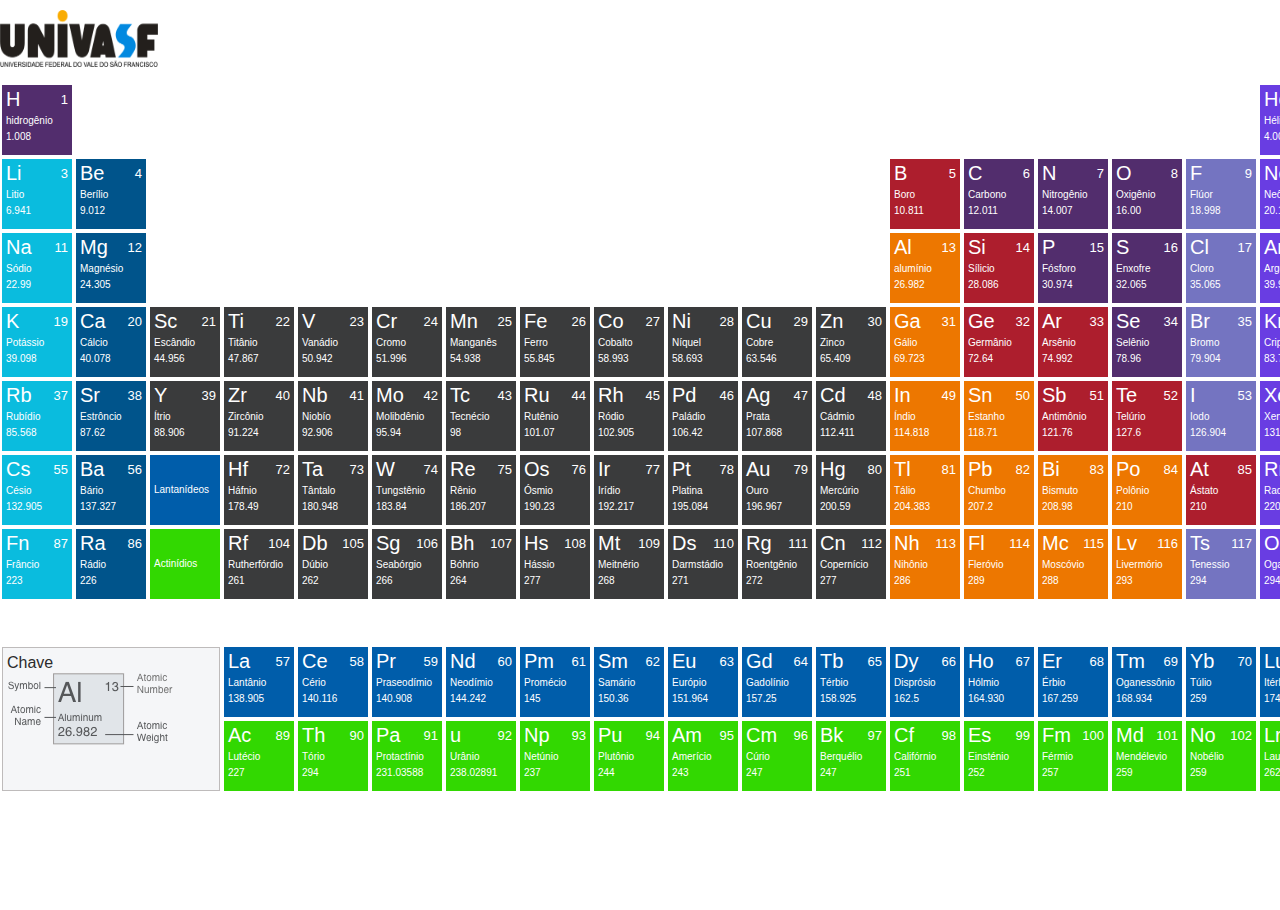
<file: index.html>
<!DOCTYPE html>

<html lang='pt-BR'>
    <head>
        <meta charset="UTF-8">
        <link rel='stylesheet' href='style.css'>
        <title>Projeto Quimica 🤓🔬🧫</title>
    </head>
    <body>
            <header class="cabecalho">
                <div><img class="logo" src="./3b426c9b-5b98-402e-8f13-2375e924808a.png" alt=""></div>
            </header>

            <main>
                <div class="tabela">
                    <section class="elemento nao_metais" id="H">
                        <a href="">
                            <div class="elemento_numero">1</div>
                            <h2 class="elemento_simbolo">H</h2>
                            <div class="elemento_nome">hidrogênio</div>
                            <div class="elemento_peso">1.008</div>
                        </a>
                    </section>
                    <section></section>
                    <section class="elemento nobres" id="He">
                        <a href="">
                            <div class="elemento_numero">2</div>
                            <h2 class="elemento_simbolo">He</h2>
                            <div class="elemento_nome">Hélio</div>
                            <div class="elemento_peso">4.003</div>
                        </a>
                    </section>
                    <section class="elemento alkali" id="Li">
                        <a href="">
                            <div class="elemento_numero">3</div>
                            <h2 class="elemento_simbolo">Li</h2>
                            <div class="elemento_nome">Litio</div>
                            <div class="elemento_peso">6.941</div>
                        </a>
                    </section>
                    <section class="elemento alkalino" id="Be">
                        <a href="">
                            <div class="elemento_numero">4</div>
                            <h2 class="elemento_simbolo">Be</h2>
                            <div class="elemento_nome">Berílio</div>
                            <div class="elemento_peso">9.012</div>
                        </a>
                    </section>
                    <section class="elemento semi-metal" id="B">
                        <a href="">
                            <div class="elemento_numero">5</div>
                            <h2 class="elemento_simbolo">B</h2>
                            <div class="elemento_nome">Boro</div>
                            <div class="elemento_peso">10.811</div>
                        </a>
                    </section>
                    <section class="elemento nao_metais" id="C">
                        <a href="">
                            <div class="elemento_numero">6</div>
                            <h2 class="elemento_simbolo">C</h2>
                            <div class="elemento_nome">Carbono</div>
                            <div class="elemento_peso">12.011</div>
                        </a>
                    </section>
                </section>
                <section class="elemento nao_metais" id="N">
                    <a href="">
                        <div class="elemento_numero">7</div>
                        <h2 class="elemento_simbolo">N</h2>
                        <div class="elemento_nome">Nitrogênio</div>
                        <div class="elemento_peso">14.007</div>
                    </a>
                </section>
                <section class="elemento nao_metais" id="O">
                    <a href="">
                        <div class="elemento_numero">8</div>
                        <h2 class="elemento_simbolo">O</h2>
                        <div class="elemento_nome">Oxigênio</div>
                        <div class="elemento_peso">16.00</div>
                    </a>
                </section>
                <section class="elemento halogen" id="F">
                    <a href="">
                        <div class="elemento_numero">9</div>
                        <h2 class="elemento_simbolo">F</h2>
                        <div class="elemento_nome">Flúor</div>
                        <div class="elemento_peso">18.998</div>
                    </a>
                </section>
                <section class="elemento nobres" id="Ne">
                    <a href="">
                        <div class="elemento_numero">10</div>
                        <h2 class="elemento_simbolo">Ne</h2>
                        <div class="elemento_nome">Neônio</div>
                        <div class="elemento_peso">20.18</div>
                    </a>
                </section>
                <section class="elemento alkali" id="Na">
                    <a href="">
                        <div class="elemento_numero">11</div>
                        <h2 class="elemento_simbolo">Na</h2>
                        <div class="elemento_nome">Sódio</div>
                        <div class="elemento_peso">22.99</div>
                    </a>
                </section>
                <section class="elemento alkalino" id="Mg">
                    <a href="">
                        <div class="elemento_numero">12</div>
                        <h2 class="elemento_simbolo">Mg</h2>
                        <div class="elemento_nome">Magnésio</div>
                        <div class="elemento_peso">24.305</div>
                    </a>
                </section>
                <section class="elemento basico" id="Al">
                    <a href="">
                        <div class="elemento_numero">13</div>
                        <h2 class="elemento_simbolo">Al</h2>
                        <div class="elemento_nome">alumínio</div>
                        <div class="elemento_peso">26.982</div>
                    </a>
                </section>
                <section class="elemento semi-metal" id="Si">
                    <a href="">
                        <div class="elemento_numero">14</div>
                        <h2 class="elemento_simbolo">Si</h2>
                        <div class="elemento_nome">Sílicio</div>
                        <div class="elemento_peso">28.086</div>
                    </a>
                </section>
                <section class="elemento nao_metais" id="P">
                    <a href="">
                        <div class="elemento_numero">15</div>
                        <h2 class="elemento_simbolo">P</h2>
                        <div class="elemento_nome">Fósforo</div>
                        <div class="elemento_peso">30.974</div>
                    </a>
                </section>
                <section class="elemento nao_metais" id="S">
                    <a href="">
                        <div class="elemento_numero">16</div>
                        <h2 class="elemento_simbolo">S</h2>
                        <div class="elemento_nome">Enxofre</div>
                        <div class="elemento_peso">32.065</div>
                    </a>
                </section>
                <section class="elemento halogen" id="Cl">
                    <a href="">
                        <div class="elemento_numero">17</div>
                        <h2 class="elemento_simbolo">Cl</h2>
                        <div class="elemento_nome">Cloro</div>
                        <div class="elemento_peso">35.065</div>
                    </a>
                </section>
                <section class="elemento nobres" id="Ar">
                    <a href="">
                        <div class="elemento_numero">18</div>
                        <h2 class="elemento_simbolo">Ar</h2>
                        <div class="elemento_nome">Argônio</div>
                        <div class="elemento_peso">39.948</div>
                    </a>
                </section>
                <section class="elemento alkali" id="K">
                    <a href="">
                        <div class="elemento_numero">19</div>
                        <h2 class="elemento_simbolo">K</h2>
                        <div class="elemento_nome">Potássio</div>
                        <div class="elemento_peso">39.098</div>
                    </a>
                </section>
                <section class="elemento alkalino" id="Ca">
                    <a href="">
                        <div class="elemento_numero">20</div>
                        <h2 class="elemento_simbolo">Ca</h2>
                        <div class="elemento_nome">Cálcio</div>
                        <div class="elemento_peso">40.078</div>
                    </a>
                </section>
                <section class="elemento transição" id="Sc">
                    <a href="">
                        <div class="elemento_numero">21</div>
                        <h2 class="elemento_simbolo">Sc</h2>
                        <div class="elemento_nome">Escândio</div>
                        <div class="elemento_peso">44.956</div>
                    </a>
                </section>
                <section class="elemento transição" id="Ti">
                    <a href="">
                        <div class="elemento_numero">22</div>
                        <h2 class="elemento_simbolo">Ti</h2>
                        <div class="elemento_nome">Titânio</div>
                        <div class="elemento_peso">47.867</div>
                    </a>
                </section>
                <section class="elemento transição" id="V">
                    <a href="">
                        <div class="elemento_numero">23</div>
                        <h2 class="elemento_simbolo">V</h2>
                        <div class="elemento_nome">Vanádio</div>
                        <div class="elemento_peso">50.942</div>
                    </a>
                </section>
                <section class="elemento transição" id="Cr">
                    <a href="">
                        <div class="elemento_numero">24</div>
                        <h2 class="elemento_simbolo">Cr</h2>
                        <div class="elemento_nome">Cromo</div>
                        <div class="elemento_peso">51.996</div>
                    </a>
                </section>
                <section class="elemento transição" id="Mn">
                    <a href="">
                        <div class="elemento_numero">25</div>
                        <h2 class="elemento_simbolo">Mn</h2>
                        <div class="elemento_nome">Manganês</div>
                        <div class="elemento_peso">54.938</div>
                    </a>
                </section>
                <section class="elemento transição" id="Fe">
                    <a href="">
                        <div class="elemento_numero">26</div>
                        <h2 class="elemento_simbolo">Fe</h2>
                        <div class="elemento_nome">Ferro</div>
                        <div class="elemento_peso">55.845</div>
                    </a>
                </section>
                <section class="elemento transição" id="Co">
                    <a href="">
                        <div class="elemento_numero">27</div>
                        <h2 class="elemento_simbolo">Co</h2>
                        <div class="elemento_nome">Cobalto</div>
                        <div class="elemento_peso">58.993</div>
                    </a>
                </section>
                <section class="elemento transição" id="Ni">
                    <a href="">
                        <div class="elemento_numero">28</div>
                        <h2 class="elemento_simbolo">Ni</h2>
                        <div class="elemento_nome">Níquel</div>
                        <div class="elemento_peso">58.693</div>
                    </a>
                </section>
                <section class="elemento transição" id="Cu">
                    <a href="">
                        <div class="elemento_numero">29</div>
                        <h2 class="elemento_simbolo">Cu</h2>
                        <div class="elemento_nome">Cobre</div>
                        <div class="elemento_peso">63.546</div>
                    </a>
                </section>
                <section class="elemento transição" id="Zn">
                    <a href="">
                        <div class="elemento_numero">30</div>
                        <h2 class="elemento_simbolo">Zn</h2>
                        <div class="elemento_nome">Zinco</div>
                        <div class="elemento_peso">65.409</div>
                    </a>
                </section>
                <section class="elemento basico" id="Ga">
                    <a href="">
                        <div class="elemento_numero">31</div>
                        <h2 class="elemento_simbolo">Ga</h2>
                        <div class="elemento_nome">Gálio</div>
                        <div class="elemento_peso">69.723</div>
                    </a>
                </section>
                <section class="elemento semi-metal" id="Ge">
                    <a href="">
                        <div class="elemento_numero">32</div>
                        <h2 class="elemento_simbolo">Ge</h2>
                        <div class="elemento_nome">Germânio</div>
                        <div class="elemento_peso">72.64</div>
                    </a>
                </section>
                <section class="elemento semi-metal" id="As">
                    <a href="">
                        <div class="elemento_numero">33</div>
                        <h2 class="elemento_simbolo">Ar</h2>
                        <div class="elemento_nome">Arsênio</div>
                        <div class="elemento_peso">74.992</div>
                    </a>
                </section>
                <section class="elemento nao_metais" id="Se">
                    <a href="">
                        <div class="elemento_numero">34</div>
                        <h2 class="elemento_simbolo">Se</h2>
                        <div class="elemento_nome">Selênio</div>
                        <div class="elemento_peso">78.96</div>
                    </a>
                </section>
                <section class="elemento halogen" id="Br">
                    <a href="">
                        <div class="elemento_numero">35</div>
                        <h2 class="elemento_simbolo">Br</h2>
                        <div class="elemento_nome">Bromo</div>
                        <div class="elemento_peso">79.904</div>
                    </a>
                </section>
                <section class="elemento nobres" id="Kr">
                    <a href="">
                        <div class="elemento_numero">36</div>
                        <h2 class="elemento_simbolo">Kr</h2>
                        <div class="elemento_nome">Criptônio</div>
                        <div class="elemento_peso">83.798</div>
                    </a>
                </section>
                <section class="elemento alkali" id="Rb">
                    <a href="">
                        <div class="elemento_numero">37</div>
                        <h2 class="elemento_simbolo">Rb</h2>
                        <div class="elemento_nome">Rubídio</div>
                        <div class="elemento_peso">85.568</div>
                    </a>
                </section>
                <section class="elemento alkalino" id="Sr">
                    <a href="">
                        <div class="elemento_numero">38</div>
                        <h2 class="elemento_simbolo">Sr</h2>
                        <div class="elemento_nome">Estrôncio</div>
                        <div class="elemento_peso">87.62</div>
                    </a>
                </section>
                <section class="elemento transição" id="Y">
                    <a href="">
                        <div class="elemento_numero">39</div>
                        <h2 class="elemento_simbolo">Y</h2>
                        <div class="elemento_nome">Ítrio</div>
                        <div class="elemento_peso">88.906</div>
                    </a>
                </section>
                <section class="elemento transição" id="Zr">
                    <a href="">
                        <div class="elemento_numero">40</div>
                        <h2 class="elemento_simbolo">Zr</h2>
                        <div class="elemento_nome">Zircônio</div>
                        <div class="elemento_peso">91.224</div>
                    </a>
                </section>
                <section class="elemento transição" id="Nb">
                    <a href="">
                        <div class="elemento_numero">41</div>
                        <h2 class="elemento_simbolo">Nb</h2>
                        <div class="elemento_nome">Niobío</div>
                        <div class="elemento_peso">92.906</div>
                    </a>
                </section>
                <section class="elemento transição" id="Mo">
                    <a href="">
                        <div class="elemento_numero">42</div>
                        <h2 class="elemento_simbolo">Mo</h2>
                        <div class="elemento_nome">Molibdênio</div>
                        <div class="elemento_peso">95.94</div>
                    </a>
                </section>
                <section class="elemento transição" id="Tc">
                    <a href="">
                        <div class="elemento_numero">43</div>
                        <h2 class="elemento_simbolo">Tc</h2>
                        <div class="elemento_nome">Tecnécio</div>
                        <div class="elemento_peso">98</div>
                    </a>
                </section>
                <section class="elemento transição" id="Ru">
                    <a href="">
                        <div class="elemento_numero">44</div>
                        <h2 class="elemento_simbolo">Ru</h2>
                        <div class="elemento_nome">Rutênio</div>
                        <div class="elemento_peso">101.07</div>
                    </a>
                </section>
                <section class="elemento transição" id="Rh">
                    <a href="">
                        <div class="elemento_numero">45</div>
                        <h2 class="elemento_simbolo">Rh</h2>
                        <div class="elemento_nome">Ródio</div>
                        <div class="elemento_peso">102.905</div>
                    </a>
                </section>
                <section class="elemento transição" id="Pd">
                    <a href="">
                        <div class="elemento_numero">46</div>
                        <h2 class="elemento_simbolo">Pd</h2>
                        <div class="elemento_nome">Paládio</div>
                        <div class="elemento_peso">106.42</div>
                    </a>
                </section>
                <section class="elemento transição" id="Ag">
                    <a href="">
                        <div class="elemento_numero">47</div>
                        <h2 class="elemento_simbolo">Ag</h2>
                        <div class="elemento_nome">Prata</div>
                        <div class="elemento_peso">107.868</div>
                    </a>
                </section>
                <section class="elemento transição" id="Cd">
                    <a href="">
                        <div class="elemento_numero">48</div>
                        <h2 class="elemento_simbolo">Cd</h2>
                        <div class="elemento_nome">Cádmio</div>
                        <div class="elemento_peso">112.411</div>
                    </a>
                </section>
                <section class="elemento basico" id="In">
                    <a href="">
                        <div class="elemento_numero">49</div>
                        <h2 class="elemento_simbolo">In</h2>
                        <div class="elemento_nome">Índio</div>
                        <div class="elemento_peso">114.818</div>
                    </a>
                </section>
                <section class="elemento basico" id="Sn">
                    <a href="">
                        <div class="elemento_numero">50</div>
                        <h2 class="elemento_simbolo">Sn</h2>
                        <div class="elemento_nome">Estanho</div>
                        <div class="elemento_peso">118.71</div>
                    </a>
                </section>
                <section class="elemento semi-metal" id="Sb">
                    <a href="">
                        <div class="elemento_numero">51</div>
                        <h2 class="elemento_simbolo">Sb</h2>
                        <div class="elemento_nome">Antimônio</div>
                        <div class="elemento_peso">121.76</div>
                    </a>
                </section>
                <section class="elemento semi-metal" id="Te">
                    <a href="">
                        <div class="elemento_numero">52</div>
                        <h2 class="elemento_simbolo">Te</h2>
                        <div class="elemento_nome">Telúrio</div>
                        <div class="elemento_peso">127.6</div>
                    </a>
                </section>
                <section class="elemento halogen" id="I">
                    <a href="">
                        <div class="elemento_numero">53</div>
                        <h2 class="elemento_simbolo">I</h2>
                        <div class="elemento_nome">Iodo</div>
                        <div class="elemento_peso">126.904</div>
                    </a>
                </section>
                <section class="elemento nobres" id="Xe">
                    <a href="">
                        <div class="elemento_numero">54</div>
                        <h2 class="elemento_simbolo">Xe</h2>
                        <div class="elemento_nome">Xenônio</div>
                        <div class="elemento_peso">131.293</div>
                    </a>
                </section>
                <section class="elemento alkali" id="Cs">
                    <a href="">
                        <div class="elemento_numero">55</div>
                        <h2 class="elemento_simbolo">Cs</h2>
                        <div class="elemento_nome">Césio</div>
                        <div class="elemento_peso">132.905</div>
                    </a>
                </section>
                <section class="elemento alkalino" id="Ba">
                    <a href="">
                        <div class="elemento_numero">56</div>
                        <h2 class="elemento_simbolo">Ba</h2>
                        <div class="elemento_nome">Bário</div>
                        <div class="elemento_peso">137.327</div>
                    </a>
                </section>
                <section class="elemento lantanideos especial" id="Lantanideos">
                    <a href="">
                        <div class="elemento_nome">Lantanídeos</div>
                    </a>
                </section>
                <section class="elemento transição" id="Hf">
                    <a href="">
                        <div class="elemento_numero">72</div>
                        <h2 class="elemento_simbolo">Hf</h2>
                        <div class="elemento_nome">Háfnio</div>
                        <div class="elemento_peso">178.49</div>
                    </a>
                </section>
                <section class="elemento transição" id="Ta">
                    <a href="">
                        <div class="elemento_numero">73</div>
                        <h2 class="elemento_simbolo">Ta</h2>
                        <div class="elemento_nome">Tântalo</div>
                        <div class="elemento_peso">180.948</div>
                    </a>
                </section>
                <section class="elemento transição" id="W">
                    <a href="">
                        <div class="elemento_numero">74</div>
                        <h2 class="elemento_simbolo">W</h2>
                        <div class="elemento_nome">Tungstênio</div>
                        <div class="elemento_peso">183.84</div>
                    </a>
                </section>
                <section class="elemento transição" id="Re">
                    <a href="">
                        <div class="elemento_numero">75</div>
                        <h2 class="elemento_simbolo">Re</h2>
                        <div class="elemento_nome">Rênio</div>
                        <div class="elemento_peso">186.207</div>
                    </a>
                </section>
                <section class="elemento transição" id="Os">
                    <a href="">
                        <div class="elemento_numero">76</div>
                        <h2 class="elemento_simbolo">Os</h2>
                        <div class="elemento_nome">Ósmio</div>
                        <div class="elemento_peso">190.23</div>
                    </a>
                </section>
                <section class="elemento transição" id="Ir">
                    <a href="">
                        <div class="elemento_numero">77</div>
                        <h2 class="elemento_simbolo">Ir</h2>
                        <div class="elemento_nome">Irídio</div>
                        <div class="elemento_peso">192.217</div>
                    </a>
                </section>
                <section class="elemento transição" id="Pt">
                    <a href="">
                        <div class="elemento_numero">78</div>
                        <h2 class="elemento_simbolo">Pt</h2>
                        <div class="elemento_nome">Platina</div>
                        <div class="elemento_peso">195.084</div>
                    </a>
                </section>
                <section class="elemento transição" id="Au">
                    <a href="">
                        <div class="elemento_numero">79</div>
                        <h2 class="elemento_simbolo">Au</h2>
                        <div class="elemento_nome">Ouro</div>
                        <div class="elemento_peso">196.967</div>
                    </a>
                </section>
                <section class="elemento transição" id="Hg">
                    <a href="">
                        <div class="elemento_numero">80</div>
                        <h2 class="elemento_simbolo">Hg</h2>
                        <div class="elemento_nome">Mercúrio</div>
                        <div class="elemento_peso">200.59</div>
                    </a>
                </section>
                <section class="elemento basico" id="Tl">
                    <a href="">
                        <div class="elemento_numero">81</div>
                        <h2 class="elemento_simbolo">Tl</h2>
                        <div class="elemento_nome">Tálio</div>
                        <div class="elemento_peso">204.383</div>
                    </a>
                </section>
                <section class="elemento basico" id="Pb">
                    <a href="">
                        <div class="elemento_numero">82</div>
                        <h2 class="elemento_simbolo">Pb</h2>
                        <div class="elemento_nome">Chumbo</div>
                        <div class="elemento_peso">207.2</div>
                    </a>
                </section>
                <section class="elemento basico" id="Bi">
                    <a href="">
                        <div class="elemento_numero">83</div>
                        <h2 class="elemento_simbolo">Bi</h2>
                        <div class="elemento_nome">Bismuto</div>
                        <div class="elemento_peso">208.98</div>
                    </a>
                </section>
                <section class="elemento basico" id="Po">
                    <a href="">
                        <div class="elemento_numero">84</div>
                        <h2 class="elemento_simbolo">Po</h2>
                        <div class="elemento_nome">Polônio</div>
                        <div class="elemento_peso">210</div>
                    </a>
                </section>
                <section class="elemento semi-metal" id="At">
                    <a href="">
                        <div class="elemento_numero">85</div>
                        <h2 class="elemento_simbolo">At</h2>
                        <div class="elemento_nome">Ástato</div>
                        <div class="elemento_peso">210</div>
                    </a>
                </section>
                <section class="elemento nobres" id="Rn">
                    <a href="">
                        <div class="elemento_numero">86</div>
                        <h2 class="elemento_simbolo">Rn</h2>
                        <div class="elemento_nome">Radônio</div>
                        <div class="elemento_peso">220</div>
                    </a>
                </section>
                <section class="elemento alkali" id="Fr">
                    <a href="">
                        <div class="elemento_numero">87</div>
                        <h2 class="elemento_simbolo">Fn</h2>
                        <div class="elemento_nome">Frâncio</div>
                        <div class="elemento_peso">223</div>
                    </a>
                </section>
                <section class="elemento alkalino" id="Ra">
                    <a href="">
                        <div class="elemento_numero">86</div>
                        <h2 class="elemento_simbolo">Ra</h2>
                        <div class="elemento_nome">Rádio</div>
                        <div class="elemento_peso">226</div>
                    </a>
                </section>
                <section class="elemento Actinídios especial" id="Actinídios">
                    <a href="">
                        <div class="elemento_nome">Actinídios</div>
                    </a>
                </section>
                <section class="elemento transição" id="Rf">
                    <a href="">
                        <div class="elemento_numero">104</div>
                        <h2 class="elemento_simbolo">Rf</h2>
                        <div class="elemento_nome">Rutherfórdio</div>
                        <div class="elemento_peso">261</div>
                    </a>
                </section>
                <section class="elemento transição" id="Db">
                    <a href="">
                        <div class="elemento_numero">105</div>
                        <h2 class="elemento_simbolo">Db</h2>
                        <div class="elemento_nome">Dúbio</div>
                        <div class="elemento_peso">262</div>
                    </a>
                </section>
                <section class="elemento transição" id="Sg">
                    <a href="">
                        <div class="elemento_numero">106</div>
                        <h2 class="elemento_simbolo">Sg</h2>
                        <div class="elemento_nome">Seabórgio</div>
                        <div class="elemento_peso">266</div>
                    </a>
                </section>
                <section class="elemento transição" id="Bh">
                    <a href="">
                        <div class="elemento_numero">107</div>
                        <h2 class="elemento_simbolo">Bh</h2>
                        <div class="elemento_nome">Bóhrio</div>
                        <div class="elemento_peso">264</div>
                    </a>
                </section>
                <section class="elemento transição" id="Hs">
                    <a href="">
                        <div class="elemento_numero">108</div>
                        <h2 class="elemento_simbolo">Hs</h2>
                        <div class="elemento_nome">Hássio</div>
                        <div class="elemento_peso">277</div>
                    </a>
                </section>
                <section class="elemento transição" id="Mt">
                    <a href="">
                        <div class="elemento_numero">109</div>
                        <h2 class="elemento_simbolo">Mt</h2>
                        <div class="elemento_nome">Meitnério</div>
                        <div class="elemento_peso">268</div>
                    </a>
                </section>
                <section class="elemento transição" id="Ds">
                    <a href="">
                        <div class="elemento_numero">110</div>
                        <h2 class="elemento_simbolo">Ds</h2>
                        <div class="elemento_nome">Darmstádio</div>
                        <div class="elemento_peso">271</div>
                    </a>
                </section>  
                <section class="elemento transição" id="Rg">
                    <a href="">
                        <div class="elemento_numero">111</div>
                        <h2 class="elemento_simbolo">Rg</h2>
                        <div class="elemento_nome">Roentgênio</div>
                        <div class="elemento_peso">272</div>
                    </a>
                </section>
                <section class="elemento transição" id="Cn">
                    <a href="">
                        <div class="elemento_numero">112</div>
                        <h2 class="elemento_simbolo">Cn</h2>
                        <div class="elemento_nome">Copernício</div>
                        <div class="elemento_peso">277</div>
                    </a>
                </section>
                <section class="elemento basico" id="Nh">
                    <a href="">
                        <div class="elemento_numero">113</div>
                        <h2 class="elemento_simbolo">Nh</h2>
                        <div class="elemento_nome">Nihônio</div>
                        <div class="elemento_peso">286</div>
                    </a>
                </section>
                <section class="elemento basico" id="Fl">
                    <a href="">
                        <div class="elemento_numero">114</div>
                        <h2 class="elemento_simbolo">Fl</h2>
                        <div class="elemento_nome">Fleróvio</div>
                        <div class="elemento_peso">289</div>
                    </a>
                </section>
                <section class="elemento basico" id="Mc">
                    <a href="">
                        <div class="elemento_numero">115</div>
                        <h2 class="elemento_simbolo">Mc</h2>
                        <div class="elemento_nome">Moscóvio</div>
                        <div class="elemento_peso">288</div>
                    </a>
                </section>
                <section class="elemento basico" id="Lv">
                    <a href="">
                        <div class="elemento_numero">116</div>
                        <h2 class="elemento_simbolo">Lv</h2>
                        <div class="elemento_nome">Livermório</div>
                        <div class="elemento_peso">293</div>
                    </a>
                </section>
                <section class="elemento halogen" id="Ts">
                    <a href="">
                        <div class="elemento_numero">117</div>
                        <h2 class="elemento_simbolo">Ts</h2>
                        <div class="elemento_nome">Tenessio</div>
                        <div class="elemento_peso">294</div>
                    </a>
                </section>
                <section class="elemento nobres" id="Og">
                    <a href="">
                        <div class="elemento_numero">118</div>
                        <h2 class="elemento_simbolo">Og</h2>
                        <div class="elemento_nome">Oganessônio</div>
                        <div class="elemento_peso">294</div>
                    </a>
                </section>
                <section class="elemento chave" id="chave">
                    <div class="chave_titulo">Chave</div>
                   <div class="div_imagem"><img src="./imagem.png" alt=""></div>
                </section>
                
                <section class="elemento lantanideos" id="La">
                    <a href="">
                        <div class="elemento_numero">57</div>
                        <h2 class="elemento_simbolo">La</h2>
                        <div class="elemento_nome">Lantânio</div>
                        <div class="elemento_peso">138.905</div>
                    </a>
                </section>
                <section class="elemento lantanideos" id="Ce">
                    <a href="">
                        <div class="elemento_numero">58</div>
                        <h2 class="elemento_simbolo">Ce</h2>
                        <div class="elemento_nome">Cério</div>
                        <div class="elemento_peso">140.116</div>
                    </a>
                </section>
                <section class="elemento lantanideos" id="Pr">
                    <a href="">
                        <div class="elemento_numero">59</div>
                        <h2 class="elemento_simbolo">Pr</h2>
                        <div class="elemento_nome">Praseodímio</div>
                        <div class="elemento_peso">140.908</div>
                    </a>
                </section>
                <section class="elemento lantanideos" id="Nd">
                    <a href="">
                        <div class="elemento_numero">60</div>
                        <h2 class="elemento_simbolo">Nd</h2>
                        <div class="elemento_nome">Neodímio</div>
                        <div class="elemento_peso">144.242</div>
                    </a>
                </section>
                <section class="elemento lantanideos" id="Pm">
                    <a href="">
                        <div class="elemento_numero">61</div>
                        <h2 class="elemento_simbolo">Pm</h2>
                        <div class="elemento_nome">Promécio</div>
                        <div class="elemento_peso">145</div>
                    </a>
                </section>
                <section class="elemento lantanideos" id="Sm">
                    <a href="">
                        <div class="elemento_numero">62</div>
                        <h2 class="elemento_simbolo">Sm</h2>
                        <div class="elemento_nome">Samário</div>
                        <div class="elemento_peso">150.36</div>
                    </a>
                </section>
                <section class="elemento lantanideos" id="Eu">
                    <a href="">
                        <div class="elemento_numero">63</div>
                        <h2 class="elemento_simbolo">Eu</h2>
                        <div class="elemento_nome">Európio</div>
                        <div class="elemento_peso">151.964</div>
                    </a>
                </section>
                <section class="elemento lantanideos" id="Gd">
                    <a href="">
                        <div class="elemento_numero">64</div>
                        <h2 class="elemento_simbolo">Gd</h2>
                        <div class="elemento_nome">Gadolínio</div>
                        <div class="elemento_peso">157.25</div>
                    </a>
                </section>
                  <section class="elemento lantanideos" id="Tb">
                    <a href="">
                        <div class="elemento_numero">65</div>
                        <h2 class="elemento_simbolo">Tb</h2>
                        <div class="elemento_nome">Térbio</div>
                        <div class="elemento_peso">158.925</div>
                    </a>
                </section>
                <section class="elemento lantanideos" id="Dy">
                    <a href="">
                        <div class="elemento_numero">66</div>
                        <h2 class="elemento_simbolo">Dy</h2>
                        <div class="elemento_nome">Disprósio</div>
                        <div class="elemento_peso">162.5</div>
                    </a>
                </section>
                <section class="elemento lantanideos" id="Ho">
                    <a href="">
                        <div class="elemento_numero">67</div>
                        <h2 class="elemento_simbolo">Ho</h2>
                        <div class="elemento_nome">Hólmio</div>
                        <div class="elemento_peso">164.930</div>
                    </a>
                </section>
                <section class="elemento lantanideos" id="Er">
                    <a href="">
                        <div class="elemento_numero">68</div>
                        <h2 class="elemento_simbolo">Er</h2>
                        <div class="elemento_nome">Érbio</div>
                        <div class="elemento_peso">167.259</div>
                    </a>
                </section>
                <section class="elemento lantanideos" id="Tm">
                    <a href="">
                        <div class="elemento_numero">69</div>
                        <h2 class="elemento_simbolo">Tm</h2>
                        <div class="elemento_nome">Oganessônio</div>
                        <div class="elemento_peso">168.934</div>
                    </a>
                </section>
                <section class="elemento lantanideos" id="Yb">
                    <a href="">
                        <div class="elemento_numero">70</div>
                        <h2 class="elemento_simbolo">Yb</h2>
                        <div class="elemento_nome">Túlio</div>
                        <div class="elemento_peso">259</div>
                    </a>
                </section>
                <section class="elemento lantanideos" id="Lu">
                    <a href="">
                        <div class="elemento_numero">71</div>
                        <h2 class="elemento_simbolo">Lu</h2>
                        <div class="elemento_nome">Itérbio</div>
                        <div class="elemento_peso">174.967</div>
                    </a>
                </section>
                <section class="elemento Actinídios" id="Ac">
                    <a href="">
                        <div class="elemento_numero">89</div>
                        <h2 class="elemento_simbolo">Ac</h2>
                        <div class="elemento_nome">Lutécio</div>
                        <div class="elemento_peso">227</div>
                    </a>
                </section>
                <section class="elemento Actinídios" id="Th">
                    <a href="">
                        <div class="elemento_numero">90</div>
                        <h2 class="elemento_simbolo">Th</h2>
                        <div class="elemento_nome">Tório</div>
                        <div class="elemento_peso">294</div>
                    </a>
                </section>
                <section class="elemento Actinídios" id="Pa">
                    <a href="">
                        <div class="elemento_numero">91</div>
                        <h2 class="elemento_simbolo">Pa</h2>
                        <div class="elemento_nome">Protactínio</div>
                        <div class="elemento_peso">231.03588</div>
                    </a>
                </section>
                <section class="elemento Actinídios" id="U">
                    <a href="">
                        <div class="elemento_numero">92</div>
                        <h2 class="elemento_simbolo">u</h2>
                        <div class="elemento_nome">Urânio</div>
                        <div class="elemento_peso">238.02891</div>
                    </a>
                </section>
                <section class="elemento Actinídios" id="Np">
                    <a href="">
                        <div class="elemento_numero">93</div>
                        <h2 class="elemento_simbolo">Np</h2>
                        <div class="elemento_nome">Netúnio</div>
                        <div class="elemento_peso">237</div>
                    </a>
                </section>
                <section class="elemento Actinídios" id="Pu">
                    <a href="">
                        <div class="elemento_numero">94</div>
                        <h2 class="elemento_simbolo">Pu</h2>
                        <div class="elemento_nome">Plutônio</div>
                        <div class="elemento_peso">244</div>
                    </a>
                </section>
                <section class="elemento Actinídios" id="Am">
                    <a href="">
                        <div class="elemento_numero">95</div>
                        <h2 class="elemento_simbolo">Am</h2>
                        <div class="elemento_nome">Amerício</div>
                        <div class="elemento_peso">243</div>
                    </a>
                </section>
                <section class="elemento Actinídios" id="Cm">
                    <a href="">
                        <div class="elemento_numero">96</div>
                        <h2 class="elemento_simbolo">Cm</h2>
                        <div class="elemento_nome">Cúrio</div>
                        <div class="elemento_peso">247</div>
                    </a>
                </section>
                <section class="elemento Actinídios" id="Bk">
                    <a href="">
                        <div class="elemento_numero">97</div>
                        <h2 class="elemento_simbolo">Bk</h2>
                        <div class="elemento_nome">Berquélio</div>
                        <div class="elemento_peso">247</div>
                    </a>
                </section>
                <section class="elemento Actinídios" id="Cf">
                    <a href="">
                        <div class="elemento_numero">98</div>
                        <h2 class="elemento_simbolo">Cf</h2>
                        <div class="elemento_nome">Califórnio</div>
                        <div class="elemento_peso">251</div>
                    </a>
                </section>
                <section class="elemento Actinídios" id="Es">
                    <a href="">
                        <div class="elemento_numero">99</div>
                        <h2 class="elemento_simbolo">Es</h2>
                        <div class="elemento_nome">Einsténio</div>
                        <div class="elemento_peso">252</div>
                    </a>
                </section>
                <section class="elemento Actinídios" id="Fm">
                    <a href="">
                        <div class="elemento_numero">100</div>
                        <h2 class="elemento_simbolo">Fm</h2>
                        <div class="elemento_nome">Férmio</div>
                        <div class="elemento_peso">257</div>
                    </a>
                </section>
                <section class="elemento Actinídios" id="Md">
                    <a href="">
                        <div class="elemento_numero">101</div>
                        <h2 class="elemento_simbolo">Md</h2>
                        <div class="elemento_nome">Mendélevio</div>
                        <div class="elemento_peso">259</div>
                    </a>
                </section>
                <section class="elemento Actinídios" id="No">
                    <a href="">
                        <div class="elemento_numero">102</div>
                        <h2 class="elemento_simbolo">No</h2>
                        <div class="elemento_nome">Nobélio</div>
                        <div class="elemento_peso">259</div>
                    </a>
                </section>
                <section class="elemento Actinídios" id="Lr">
                    <a href="">
                        <div class="elemento_numero">103</div>
                        <h2 class="elemento_simbolo">Lr</h2>
                        <div class="elemento_nome">Laurêncio</div>
                        <div class="elemento_peso">262</div>
                    </a>
                </section>
                </div>
            </main>

            <footer class="rodape">
            </footer>
    </body>
</html>
</file>
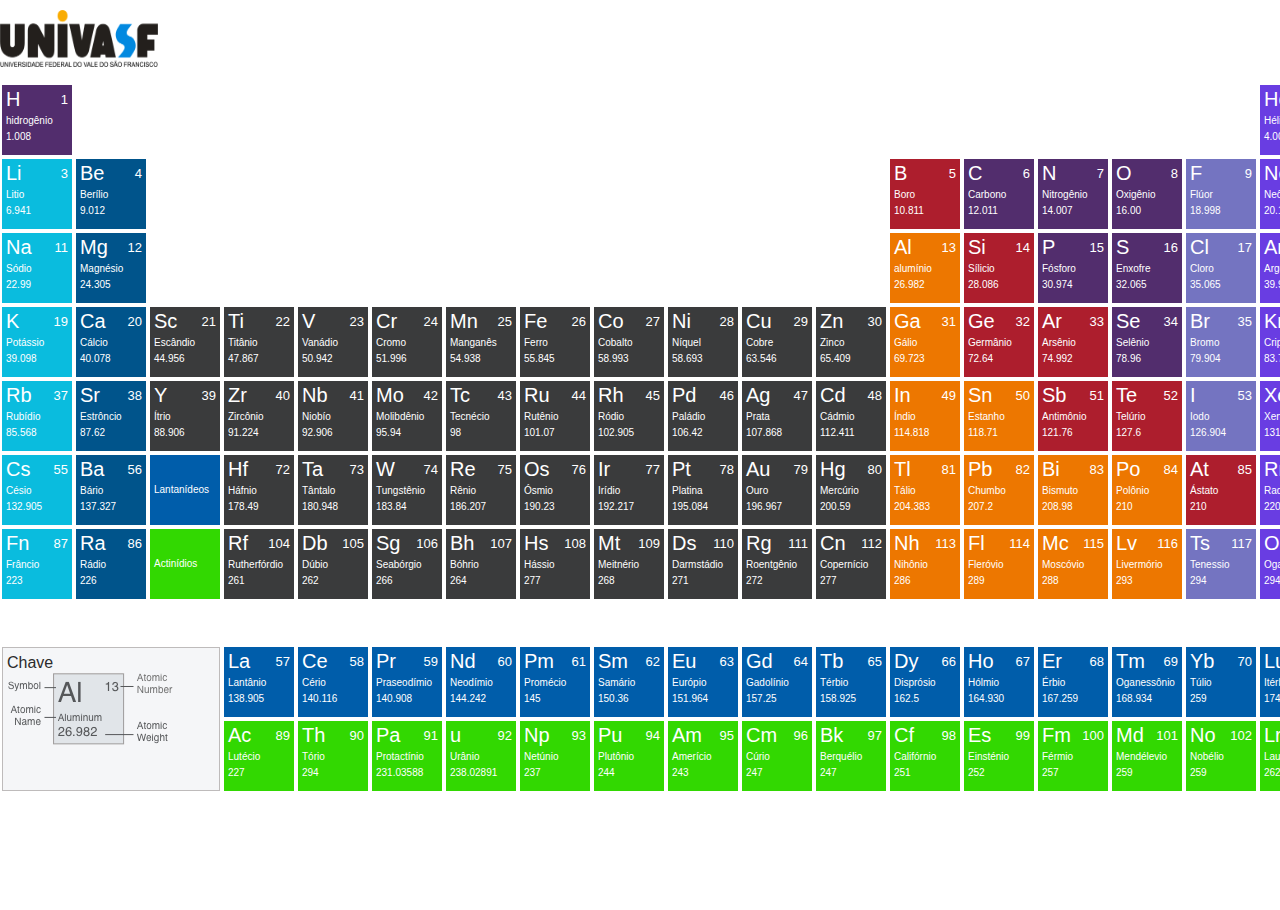
<file: pages/index.html>
<!DOCTYPE html>

<html lang='pt-BR'>
    <head>
        <meta charset="UTF-8">
        <link rel='stylesheet' href='../styles/style.css'>
        <title>Projeto Quimica 🤓🔬🧫</title>
    </head>
    <body>
            <header class="cabecalho">
                <div><img class="logo" src="../img/3b426c9b-5b98-402e-8f13-2375e924808a.png" alt=""></div>
            </header>

            <main>
                <div class="tabela">
                    <section class="elemento nao_metais" id="H">
                        <a href="">
                            <div class="elemento_numero">1</div>
                            <h2 class="elemento_simbolo">H</h2>
                            <div class="elemento_nome">hidrogênio</div>
                            <div class="elemento_peso">1.008</div>
                        </a>
                    </section>
                    <section></section>
                    <section class="elemento nobres" id="He">
                        <a href="">
                            <div class="elemento_numero">2</div>
                            <h2 class="elemento_simbolo">He</h2>
                            <div class="elemento_nome">Hélio</div>
                            <div class="elemento_peso">4.003</div>
                        </a>
                    </section>
                    <section class="elemento alkali" id="Li">
                        <a href="">
                            <div class="elemento_numero">3</div>
                            <h2 class="elemento_simbolo">Li</h2>
                            <div class="elemento_nome">Litio</div>
                            <div class="elemento_peso">6.941</div>
                        </a>
                    </section>
                    <section class="elemento alkalino" id="Be">
                        <a href="">
                            <div class="elemento_numero">4</div>
                            <h2 class="elemento_simbolo">Be</h2>
                            <div class="elemento_nome">Berílio</div>
                            <div class="elemento_peso">9.012</div>
                        </a>
                    </section>
                    <section class="elemento semi-metal" id="B">
                        <a href="">
                            <div class="elemento_numero">5</div>
                            <h2 class="elemento_simbolo">B</h2>
                            <div class="elemento_nome">Boro</div>
                            <div class="elemento_peso">10.811</div>
                        </a>
                    </section>
                    <section class="elemento nao_metais" id="C">
                        <a href="">
                            <div class="elemento_numero">6</div>
                            <h2 class="elemento_simbolo">C</h2>
                            <div class="elemento_nome">Carbono</div>
                            <div class="elemento_peso">12.011</div>
                        </a>
                    </section>
                </section>
                <section class="elemento nao_metais" id="N">
                    <a href="">
                        <div class="elemento_numero">7</div>
                        <h2 class="elemento_simbolo">N</h2>
                        <div class="elemento_nome">Nitrogênio</div>
                        <div class="elemento_peso">14.007</div>
                    </a>
                </section>
                <section class="elemento nao_metais" id="O">
                    <a href="">
                        <div class="elemento_numero">8</div>
                        <h2 class="elemento_simbolo">O</h2>
                        <div class="elemento_nome">Oxigênio</div>
                        <div class="elemento_peso">16.00</div>
                    </a>
                </section>
                <section class="elemento halogen" id="F">
                    <a href="">
                        <div class="elemento_numero">9</div>
                        <h2 class="elemento_simbolo">F</h2>
                        <div class="elemento_nome">Flúor</div>
                        <div class="elemento_peso">18.998</div>
                    </a>
                </section>
                <section class="elemento nobres" id="Ne">
                    <a href="">
                        <div class="elemento_numero">10</div>
                        <h2 class="elemento_simbolo">Ne</h2>
                        <div class="elemento_nome">Neônio</div>
                        <div class="elemento_peso">20.18</div>
                    </a>
                </section>
                <section class="elemento alkali" id="Na">
                    <a href="">
                        <div class="elemento_numero">11</div>
                        <h2 class="elemento_simbolo">Na</h2>
                        <div class="elemento_nome">Sódio</div>
                        <div class="elemento_peso">22.99</div>
                    </a>
                </section>
                <section class="elemento alkalino" id="Mg">
                    <a href="">
                        <div class="elemento_numero">12</div>
                        <h2 class="elemento_simbolo">Mg</h2>
                        <div class="elemento_nome">Magnésio</div>
                        <div class="elemento_peso">24.305</div>
                    </a>
                </section>
                <section class="elemento basico" id="Al">
                    <a href="">
                        <div class="elemento_numero">13</div>
                        <h2 class="elemento_simbolo">Al</h2>
                        <div class="elemento_nome">alumínio</div>
                        <div class="elemento_peso">26.982</div>
                    </a>
                </section>
                <section class="elemento semi-metal" id="Si">
                    <a href="">
                        <div class="elemento_numero">14</div>
                        <h2 class="elemento_simbolo">Si</h2>
                        <div class="elemento_nome">Sílicio</div>
                        <div class="elemento_peso">28.086</div>
                    </a>
                </section>
                <section class="elemento nao_metais" id="P">
                    <a href="">
                        <div class="elemento_numero">15</div>
                        <h2 class="elemento_simbolo">P</h2>
                        <div class="elemento_nome">Fósforo</div>
                        <div class="elemento_peso">30.974</div>
                    </a>
                </section>
                <section class="elemento nao_metais" id="S">
                    <a href="">
                        <div class="elemento_numero">16</div>
                        <h2 class="elemento_simbolo">S</h2>
                        <div class="elemento_nome">Enxofre</div>
                        <div class="elemento_peso">32.065</div>
                    </a>
                </section>
                <section class="elemento halogen" id="Cl">
                    <a href="">
                        <div class="elemento_numero">17</div>
                        <h2 class="elemento_simbolo">Cl</h2>
                        <div class="elemento_nome">Cloro</div>
                        <div class="elemento_peso">35.065</div>
                    </a>
                </section>
                <section class="elemento nobres" id="Ar">
                    <a href="">
                        <div class="elemento_numero">18</div>
                        <h2 class="elemento_simbolo">Ar</h2>
                        <div class="elemento_nome">Argônio</div>
                        <div class="elemento_peso">39.948</div>
                    </a>
                </section>
                <section class="elemento alkali" id="K">
                    <a href="">
                        <div class="elemento_numero">19</div>
                        <h2 class="elemento_simbolo">K</h2>
                        <div class="elemento_nome">Potássio</div>
                        <div class="elemento_peso">39.098</div>
                    </a>
                </section>
                <section class="elemento alkalino" id="Ca">
                    <a href="">
                        <div class="elemento_numero">20</div>
                        <h2 class="elemento_simbolo">Ca</h2>
                        <div class="elemento_nome">Cálcio</div>
                        <div class="elemento_peso">40.078</div>
                    </a>
                </section>
                <section class="elemento transição" id="Sc">
                    <a href="">
                        <div class="elemento_numero">21</div>
                        <h2 class="elemento_simbolo">Sc</h2>
                        <div class="elemento_nome">Escândio</div>
                        <div class="elemento_peso">44.956</div>
                    </a>
                </section>
                <section class="elemento transição" id="Ti">
                    <a href="">
                        <div class="elemento_numero">22</div>
                        <h2 class="elemento_simbolo">Ti</h2>
                        <div class="elemento_nome">Titânio</div>
                        <div class="elemento_peso">47.867</div>
                    </a>
                </section>
                <section class="elemento transição" id="V">
                    <a href="">
                        <div class="elemento_numero">23</div>
                        <h2 class="elemento_simbolo">V</h2>
                        <div class="elemento_nome">Vanádio</div>
                        <div class="elemento_peso">50.942</div>
                    </a>
                </section>
                <section class="elemento transição" id="Cr">
                    <a href="">
                        <div class="elemento_numero">24</div>
                        <h2 class="elemento_simbolo">Cr</h2>
                        <div class="elemento_nome">Cromo</div>
                        <div class="elemento_peso">51.996</div>
                    </a>
                </section>
                <section class="elemento transição" id="Mn">
                    <a href="">
                        <div class="elemento_numero">25</div>
                        <h2 class="elemento_simbolo">Mn</h2>
                        <div class="elemento_nome">Manganês</div>
                        <div class="elemento_peso">54.938</div>
                    </a>
                </section>
                <section class="elemento transição" id="Fe">
                    <a href="">
                        <div class="elemento_numero">26</div>
                        <h2 class="elemento_simbolo">Fe</h2>
                        <div class="elemento_nome">Ferro</div>
                        <div class="elemento_peso">55.845</div>
                    </a>
                </section>
                <section class="elemento transição" id="Co">
                    <a href="">
                        <div class="elemento_numero">27</div>
                        <h2 class="elemento_simbolo">Co</h2>
                        <div class="elemento_nome">Cobalto</div>
                        <div class="elemento_peso">58.993</div>
                    </a>
                </section>
                <section class="elemento transição" id="Ni">
                    <a href="">
                        <div class="elemento_numero">28</div>
                        <h2 class="elemento_simbolo">Ni</h2>
                        <div class="elemento_nome">Níquel</div>
                        <div class="elemento_peso">58.693</div>
                    </a>
                </section>
                <section class="elemento transição" id="Cu">
                    <a href="">
                        <div class="elemento_numero">29</div>
                        <h2 class="elemento_simbolo">Cu</h2>
                        <div class="elemento_nome">Cobre</div>
                        <div class="elemento_peso">63.546</div>
                    </a>
                </section>
                <section class="elemento transição" id="Zn">
                    <a href="">
                        <div class="elemento_numero">30</div>
                        <h2 class="elemento_simbolo">Zn</h2>
                        <div class="elemento_nome">Zinco</div>
                        <div class="elemento_peso">65.409</div>
                    </a>
                </section>
                <section class="elemento basico" id="Ga">
                    <a href="">
                        <div class="elemento_numero">31</div>
                        <h2 class="elemento_simbolo">Ga</h2>
                        <div class="elemento_nome">Gálio</div>
                        <div class="elemento_peso">69.723</div>
                    </a>
                </section>
                <section class="elemento semi-metal" id="Ge">
                    <a href="">
                        <div class="elemento_numero">32</div>
                        <h2 class="elemento_simbolo">Ge</h2>
                        <div class="elemento_nome">Germânio</div>
                        <div class="elemento_peso">72.64</div>
                    </a>
                </section>
                <section class="elemento semi-metal" id="As">
                    <a href="">
                        <div class="elemento_numero">33</div>
                        <h2 class="elemento_simbolo">Ar</h2>
                        <div class="elemento_nome">Arsênio</div>
                        <div class="elemento_peso">74.992</div>
                    </a>
                </section>
                <section class="elemento nao_metais" id="Se">
                    <a href="">
                        <div class="elemento_numero">34</div>
                        <h2 class="elemento_simbolo">Se</h2>
                        <div class="elemento_nome">Selênio</div>
                        <div class="elemento_peso">78.96</div>
                    </a>
                </section>
                <section class="elemento halogen" id="Br">
                    <a href="">
                        <div class="elemento_numero">35</div>
                        <h2 class="elemento_simbolo">Br</h2>
                        <div class="elemento_nome">Bromo</div>
                        <div class="elemento_peso">79.904</div>
                    </a>
                </section>
                <section class="elemento nobres" id="Kr">
                    <a href="">
                        <div class="elemento_numero">36</div>
                        <h2 class="elemento_simbolo">Kr</h2>
                        <div class="elemento_nome">Criptônio</div>
                        <div class="elemento_peso">83.798</div>
                    </a>
                </section>
                <section class="elemento alkali" id="Rb">
                    <a href="">
                        <div class="elemento_numero">37</div>
                        <h2 class="elemento_simbolo">Rb</h2>
                        <div class="elemento_nome">Rubídio</div>
                        <div class="elemento_peso">85.568</div>
                    </a>
                </section>
                <section class="elemento alkalino" id="Sr">
                    <a href="">
                        <div class="elemento_numero">38</div>
                        <h2 class="elemento_simbolo">Sr</h2>
                        <div class="elemento_nome">Estrôncio</div>
                        <div class="elemento_peso">87.62</div>
                    </a>
                </section>
                <section class="elemento transição" id="Y">
                    <a href="">
                        <div class="elemento_numero">39</div>
                        <h2 class="elemento_simbolo">Y</h2>
                        <div class="elemento_nome">Ítrio</div>
                        <div class="elemento_peso">88.906</div>
                    </a>
                </section>
                <section class="elemento transição" id="Zr">
                    <a href="">
                        <div class="elemento_numero">40</div>
                        <h2 class="elemento_simbolo">Zr</h2>
                        <div class="elemento_nome">Zircônio</div>
                        <div class="elemento_peso">91.224</div>
                    </a>
                </section>
                <section class="elemento transição" id="Nb">
                    <a href="">
                        <div class="elemento_numero">41</div>
                        <h2 class="elemento_simbolo">Nb</h2>
                        <div class="elemento_nome">Niobío</div>
                        <div class="elemento_peso">92.906</div>
                    </a>
                </section>
                <section class="elemento transição" id="Mo">
                    <a href="">
                        <div class="elemento_numero">42</div>
                        <h2 class="elemento_simbolo">Mo</h2>
                        <div class="elemento_nome">Molibdênio</div>
                        <div class="elemento_peso">95.94</div>
                    </a>
                </section>
                <section class="elemento transição" id="Tc">
                    <a href="">
                        <div class="elemento_numero">43</div>
                        <h2 class="elemento_simbolo">Tc</h2>
                        <div class="elemento_nome">Tecnécio</div>
                        <div class="elemento_peso">98</div>
                    </a>
                </section>
                <section class="elemento transição" id="Ru">
                    <a href="">
                        <div class="elemento_numero">44</div>
                        <h2 class="elemento_simbolo">Ru</h2>
                        <div class="elemento_nome">Rutênio</div>
                        <div class="elemento_peso">101.07</div>
                    </a>
                </section>
                <section class="elemento transição" id="Rh">
                    <a href="">
                        <div class="elemento_numero">45</div>
                        <h2 class="elemento_simbolo">Rh</h2>
                        <div class="elemento_nome">Ródio</div>
                        <div class="elemento_peso">102.905</div>
                    </a>
                </section>
                <section class="elemento transição" id="Pd">
                    <a href="">
                        <div class="elemento_numero">46</div>
                        <h2 class="elemento_simbolo">Pd</h2>
                        <div class="elemento_nome">Paládio</div>
                        <div class="elemento_peso">106.42</div>
                    </a>
                </section>
                <section class="elemento transição" id="Ag">
                    <a href="">
                        <div class="elemento_numero">47</div>
                        <h2 class="elemento_simbolo">Ag</h2>
                        <div class="elemento_nome">Prata</div>
                        <div class="elemento_peso">107.868</div>
                    </a>
                </section>
                <section class="elemento transição" id="Cd">
                    <a href="">
                        <div class="elemento_numero">48</div>
                        <h2 class="elemento_simbolo">Cd</h2>
                        <div class="elemento_nome">Cádmio</div>
                        <div class="elemento_peso">112.411</div>
                    </a>
                </section>
                <section class="elemento basico" id="In">
                    <a href="">
                        <div class="elemento_numero">49</div>
                        <h2 class="elemento_simbolo">In</h2>
                        <div class="elemento_nome">Índio</div>
                        <div class="elemento_peso">114.818</div>
                    </a>
                </section>
                <section class="elemento basico" id="Sn">
                    <a href="">
                        <div class="elemento_numero">50</div>
                        <h2 class="elemento_simbolo">Sn</h2>
                        <div class="elemento_nome">Estanho</div>
                        <div class="elemento_peso">118.71</div>
                    </a>
                </section>
                <section class="elemento semi-metal" id="Sb">
                    <a href="">
                        <div class="elemento_numero">51</div>
                        <h2 class="elemento_simbolo">Sb</h2>
                        <div class="elemento_nome">Antimônio</div>
                        <div class="elemento_peso">121.76</div>
                    </a>
                </section>
                <section class="elemento semi-metal" id="Te">
                    <a href="">
                        <div class="elemento_numero">52</div>
                        <h2 class="elemento_simbolo">Te</h2>
                        <div class="elemento_nome">Telúrio</div>
                        <div class="elemento_peso">127.6</div>
                    </a>
                </section>
                <section class="elemento halogen" id="I">
                    <a href="">
                        <div class="elemento_numero">53</div>
                        <h2 class="elemento_simbolo">I</h2>
                        <div class="elemento_nome">Iodo</div>
                        <div class="elemento_peso">126.904</div>
                    </a>
                </section>
                <section class="elemento nobres" id="Xe">
                    <a href="">
                        <div class="elemento_numero">54</div>
                        <h2 class="elemento_simbolo">Xe</h2>
                        <div class="elemento_nome">Xenônio</div>
                        <div class="elemento_peso">131.293</div>
                    </a>
                </section>
                <section class="elemento alkali" id="Cs">
                    <a href="">
                        <div class="elemento_numero">55</div>
                        <h2 class="elemento_simbolo">Cs</h2>
                        <div class="elemento_nome">Césio</div>
                        <div class="elemento_peso">132.905</div>
                    </a>
                </section>
                <section class="elemento alkalino" id="Ba">
                    <a href="">
                        <div class="elemento_numero">56</div>
                        <h2 class="elemento_simbolo">Ba</h2>
                        <div class="elemento_nome">Bário</div>
                        <div class="elemento_peso">137.327</div>
                    </a>
                </section>
                <section class="elemento lantanideos especial" id="Lantanideos">
                    <a href="">
                        <div class="elemento_nome">Lantanídeos</div>
                    </a>
                </section>
                <section class="elemento transição" id="Hf">
                    <a href="">
                        <div class="elemento_numero">72</div>
                        <h2 class="elemento_simbolo">Hf</h2>
                        <div class="elemento_nome">Háfnio</div>
                        <div class="elemento_peso">178.49</div>
                    </a>
                </section>
                <section class="elemento transição" id="Ta">
                    <a href="">
                        <div class="elemento_numero">73</div>
                        <h2 class="elemento_simbolo">Ta</h2>
                        <div class="elemento_nome">Tântalo</div>
                        <div class="elemento_peso">180.948</div>
                    </a>
                </section>
                <section class="elemento transição" id="W">
                    <a href="">
                        <div class="elemento_numero">74</div>
                        <h2 class="elemento_simbolo">W</h2>
                        <div class="elemento_nome">Tungstênio</div>
                        <div class="elemento_peso">183.84</div>
                    </a>
                </section>
                <section class="elemento transição" id="Re">
                    <a href="">
                        <div class="elemento_numero">75</div>
                        <h2 class="elemento_simbolo">Re</h2>
                        <div class="elemento_nome">Rênio</div>
                        <div class="elemento_peso">186.207</div>
                    </a>
                </section>
                <section class="elemento transição" id="Os">
                    <a href="">
                        <div class="elemento_numero">76</div>
                        <h2 class="elemento_simbolo">Os</h2>
                        <div class="elemento_nome">Ósmio</div>
                        <div class="elemento_peso">190.23</div>
                    </a>
                </section>
                <section class="elemento transição" id="Ir">
                    <a href="">
                        <div class="elemento_numero">77</div>
                        <h2 class="elemento_simbolo">Ir</h2>
                        <div class="elemento_nome">Irídio</div>
                        <div class="elemento_peso">192.217</div>
                    </a>
                </section>
                <section class="elemento transição" id="Pt">
                    <a href="">
                        <div class="elemento_numero">78</div>
                        <h2 class="elemento_simbolo">Pt</h2>
                        <div class="elemento_nome">Platina</div>
                        <div class="elemento_peso">195.084</div>
                    </a>
                </section>
                <section class="elemento transição" id="Au">
                    <a href="">
                        <div class="elemento_numero">79</div>
                        <h2 class="elemento_simbolo">Au</h2>
                        <div class="elemento_nome">Ouro</div>
                        <div class="elemento_peso">196.967</div>
                    </a>
                </section>
                <section class="elemento transição" id="Hg">
                    <a href="">
                        <div class="elemento_numero">80</div>
                        <h2 class="elemento_simbolo">Hg</h2>
                        <div class="elemento_nome">Mercúrio</div>
                        <div class="elemento_peso">200.59</div>
                    </a>
                </section>
                <section class="elemento basico" id="Tl">
                    <a href="">
                        <div class="elemento_numero">81</div>
                        <h2 class="elemento_simbolo">Tl</h2>
                        <div class="elemento_nome">Tálio</div>
                        <div class="elemento_peso">204.383</div>
                    </a>
                </section>
                <section class="elemento basico" id="Pb">
                    <a href="">
                        <div class="elemento_numero">82</div>
                        <h2 class="elemento_simbolo">Pb</h2>
                        <div class="elemento_nome">Chumbo</div>
                        <div class="elemento_peso">207.2</div>
                    </a>
                </section>
                <section class="elemento basico" id="Bi">
                    <a href="">
                        <div class="elemento_numero">83</div>
                        <h2 class="elemento_simbolo">Bi</h2>
                        <div class="elemento_nome">Bismuto</div>
                        <div class="elemento_peso">208.98</div>
                    </a>
                </section>
                <section class="elemento basico" id="Po">
                    <a href="">
                        <div class="elemento_numero">84</div>
                        <h2 class="elemento_simbolo">Po</h2>
                        <div class="elemento_nome">Polônio</div>
                        <div class="elemento_peso">210</div>
                    </a>
                </section>
                <section class="elemento semi-metal" id="At">
                    <a href="">
                        <div class="elemento_numero">85</div>
                        <h2 class="elemento_simbolo">At</h2>
                        <div class="elemento_nome">Ástato</div>
                        <div class="elemento_peso">210</div>
                    </a>
                </section>
                <section class="elemento nobres" id="Rn">
                    <a href="">
                        <div class="elemento_numero">86</div>
                        <h2 class="elemento_simbolo">Rn</h2>
                        <div class="elemento_nome">Radônio</div>
                        <div class="elemento_peso">220</div>
                    </a>
                </section>
                <section class="elemento alkali" id="Fr">
                    <a href="">
                        <div class="elemento_numero">87</div>
                        <h2 class="elemento_simbolo">Fn</h2>
                        <div class="elemento_nome">Frâncio</div>
                        <div class="elemento_peso">223</div>
                    </a>
                </section>
                <section class="elemento alkalino" id="Ra">
                    <a href="">
                        <div class="elemento_numero">86</div>
                        <h2 class="elemento_simbolo">Ra</h2>
                        <div class="elemento_nome">Rádio</div>
                        <div class="elemento_peso">226</div>
                    </a>
                </section>
                <section class="elemento Actinídios especial" id="Actinídios">
                    <a href="">
                        <div class="elemento_nome">Actinídios</div>
                    </a>
                </section>
                <section class="elemento transição" id="Rf">
                    <a href="">
                        <div class="elemento_numero">104</div>
                        <h2 class="elemento_simbolo">Rf</h2>
                        <div class="elemento_nome">Rutherfórdio</div>
                        <div class="elemento_peso">261</div>
                    </a>
                </section>
                <section class="elemento transição" id="Db">
                    <a href="">
                        <div class="elemento_numero">105</div>
                        <h2 class="elemento_simbolo">Db</h2>
                        <div class="elemento_nome">Dúbio</div>
                        <div class="elemento_peso">262</div>
                    </a>
                </section>
                <section class="elemento transição" id="Sg">
                    <a href="">
                        <div class="elemento_numero">106</div>
                        <h2 class="elemento_simbolo">Sg</h2>
                        <div class="elemento_nome">Seabórgio</div>
                        <div class="elemento_peso">266</div>
                    </a>
                </section>
                <section class="elemento transição" id="Bh">
                    <a href="">
                        <div class="elemento_numero">107</div>
                        <h2 class="elemento_simbolo">Bh</h2>
                        <div class="elemento_nome">Bóhrio</div>
                        <div class="elemento_peso">264</div>
                    </a>
                </section>
                <section class="elemento transição" id="Hs">
                    <a href="">
                        <div class="elemento_numero">108</div>
                        <h2 class="elemento_simbolo">Hs</h2>
                        <div class="elemento_nome">Hássio</div>
                        <div class="elemento_peso">277</div>
                    </a>
                </section>
                <section class="elemento transição" id="Mt">
                    <a href="">
                        <div class="elemento_numero">109</div>
                        <h2 class="elemento_simbolo">Mt</h2>
                        <div class="elemento_nome">Meitnério</div>
                        <div class="elemento_peso">268</div>
                    </a>
                </section>
                <section class="elemento transição" id="Ds">
                    <a href="">
                        <div class="elemento_numero">110</div>
                        <h2 class="elemento_simbolo">Ds</h2>
                        <div class="elemento_nome">Darmstádio</div>
                        <div class="elemento_peso">271</div>
                    </a>
                </section>  
                <section class="elemento transição" id="Rg">
                    <a href="">
                        <div class="elemento_numero">111</div>
                        <h2 class="elemento_simbolo">Rg</h2>
                        <div class="elemento_nome">Roentgênio</div>
                        <div class="elemento_peso">272</div>
                    </a>
                </section>
                <section class="elemento transição" id="Cn">
                    <a href="">
                        <div class="elemento_numero">112</div>
                        <h2 class="elemento_simbolo">Cn</h2>
                        <div class="elemento_nome">Copernício</div>
                        <div class="elemento_peso">277</div>
                    </a>
                </section>
                <section class="elemento basico" id="Nh">
                    <a href="">
                        <div class="elemento_numero">113</div>
                        <h2 class="elemento_simbolo">Nh</h2>
                        <div class="elemento_nome">Nihônio</div>
                        <div class="elemento_peso">286</div>
                    </a>
                </section>
                <section class="elemento basico" id="Fl">
                    <a href="">
                        <div class="elemento_numero">114</div>
                        <h2 class="elemento_simbolo">Fl</h2>
                        <div class="elemento_nome">Fleróvio</div>
                        <div class="elemento_peso">289</div>
                    </a>
                </section>
                <section class="elemento basico" id="Mc">
                    <a href="">
                        <div class="elemento_numero">115</div>
                        <h2 class="elemento_simbolo">Mc</h2>
                        <div class="elemento_nome">Moscóvio</div>
                        <div class="elemento_peso">288</div>
                    </a>
                </section>
                <section class="elemento basico" id="Lv">
                    <a href="">
                        <div class="elemento_numero">116</div>
                        <h2 class="elemento_simbolo">Lv</h2>
                        <div class="elemento_nome">Livermório</div>
                        <div class="elemento_peso">293</div>
                    </a>
                </section>
                <section class="elemento halogen" id="Ts">
                    <a href="">
                        <div class="elemento_numero">117</div>
                        <h2 class="elemento_simbolo">Ts</h2>
                        <div class="elemento_nome">Tenessio</div>
                        <div class="elemento_peso">294</div>
                    </a>
                </section>
                <section class="elemento nobres" id="Og">
                    <a href="">
                        <div class="elemento_numero">118</div>
                        <h2 class="elemento_simbolo">Og</h2>
                        <div class="elemento_nome">Oganessônio</div>
                        <div class="elemento_peso">294</div>
                    </a>
                </section>
                <section class="elemento chave" id="chave">
                    <div class="chave_titulo">Chave</div>
                   <div class="div_imagem"><img src="../img/imagem.png" alt=""></div>
                </section>
                
                <section class="elemento lantanideos" id="La">
                    <a href="">
                        <div class="elemento_numero">57</div>
                        <h2 class="elemento_simbolo">La</h2>
                        <div class="elemento_nome">Lantânio</div>
                        <div class="elemento_peso">138.905</div>
                    </a>
                </section>
                <section class="elemento lantanideos" id="Ce">
                    <a href="">
                        <div class="elemento_numero">58</div>
                        <h2 class="elemento_simbolo">Ce</h2>
                        <div class="elemento_nome">Cério</div>
                        <div class="elemento_peso">140.116</div>
                    </a>
                </section>
                <section class="elemento lantanideos" id="Pr">
                    <a href="">
                        <div class="elemento_numero">59</div>
                        <h2 class="elemento_simbolo">Pr</h2>
                        <div class="elemento_nome">Praseodímio</div>
                        <div class="elemento_peso">140.908</div>
                    </a>
                </section>
                <section class="elemento lantanideos" id="Nd">
                    <a href="">
                        <div class="elemento_numero">60</div>
                        <h2 class="elemento_simbolo">Nd</h2>
                        <div class="elemento_nome">Neodímio</div>
                        <div class="elemento_peso">144.242</div>
                    </a>
                </section>
                <section class="elemento lantanideos" id="Pm">
                    <a href="">
                        <div class="elemento_numero">61</div>
                        <h2 class="elemento_simbolo">Pm</h2>
                        <div class="elemento_nome">Promécio</div>
                        <div class="elemento_peso">145</div>
                    </a>
                </section>
                <section class="elemento lantanideos" id="Sm">
                    <a href="">
                        <div class="elemento_numero">62</div>
                        <h2 class="elemento_simbolo">Sm</h2>
                        <div class="elemento_nome">Samário</div>
                        <div class="elemento_peso">150.36</div>
                    </a>
                </section>
                <section class="elemento lantanideos" id="Eu">
                    <a href="">
                        <div class="elemento_numero">63</div>
                        <h2 class="elemento_simbolo">Eu</h2>
                        <div class="elemento_nome">Európio</div>
                        <div class="elemento_peso">151.964</div>
                    </a>
                </section>
                <section class="elemento lantanideos" id="Gd">
                    <a href="">
                        <div class="elemento_numero">64</div>
                        <h2 class="elemento_simbolo">Gd</h2>
                        <div class="elemento_nome">Gadolínio</div>
                        <div class="elemento_peso">157.25</div>
                    </a>
                </section>
                  <section class="elemento lantanideos" id="Tb">
                    <a href="">
                        <div class="elemento_numero">65</div>
                        <h2 class="elemento_simbolo">Tb</h2>
                        <div class="elemento_nome">Térbio</div>
                        <div class="elemento_peso">158.925</div>
                    </a>
                </section>
                <section class="elemento lantanideos" id="Dy">
                    <a href="">
                        <div class="elemento_numero">66</div>
                        <h2 class="elemento_simbolo">Dy</h2>
                        <div class="elemento_nome">Disprósio</div>
                        <div class="elemento_peso">162.5</div>
                    </a>
                </section>
                <section class="elemento lantanideos" id="Ho">
                    <a href="">
                        <div class="elemento_numero">67</div>
                        <h2 class="elemento_simbolo">Ho</h2>
                        <div class="elemento_nome">Hólmio</div>
                        <div class="elemento_peso">164.930</div>
                    </a>
                </section>
                <section class="elemento lantanideos" id="Er">
                    <a href="">
                        <div class="elemento_numero">68</div>
                        <h2 class="elemento_simbolo">Er</h2>
                        <div class="elemento_nome">Érbio</div>
                        <div class="elemento_peso">167.259</div>
                    </a>
                </section>
                <section class="elemento lantanideos" id="Tm">
                    <a href="">
                        <div class="elemento_numero">69</div>
                        <h2 class="elemento_simbolo">Tm</h2>
                        <div class="elemento_nome">Oganessônio</div>
                        <div class="elemento_peso">168.934</div>
                    </a>
                </section>
                <section class="elemento lantanideos" id="Yb">
                    <a href="">
                        <div class="elemento_numero">70</div>
                        <h2 class="elemento_simbolo">Yb</h2>
                        <div class="elemento_nome">Túlio</div>
                        <div class="elemento_peso">259</div>
                    </a>
                </section>
                <section class="elemento lantanideos" id="Lu">
                    <a href="">
                        <div class="elemento_numero">71</div>
                        <h2 class="elemento_simbolo">Lu</h2>
                        <div class="elemento_nome">Itérbio</div>
                        <div class="elemento_peso">174.967</div>
                    </a>
                </section>
                <section class="elemento Actinídios" id="Ac">
                    <a href="">
                        <div class="elemento_numero">89</div>
                        <h2 class="elemento_simbolo">Ac</h2>
                        <div class="elemento_nome">Lutécio</div>
                        <div class="elemento_peso">227</div>
                    </a>
                </section>
                <section class="elemento Actinídios" id="Th">
                    <a href="">
                        <div class="elemento_numero">90</div>
                        <h2 class="elemento_simbolo">Th</h2>
                        <div class="elemento_nome">Tório</div>
                        <div class="elemento_peso">294</div>
                    </a>
                </section>
                <section class="elemento Actinídios" id="Pa">
                    <a href="">
                        <div class="elemento_numero">91</div>
                        <h2 class="elemento_simbolo">Pa</h2>
                        <div class="elemento_nome">Protactínio</div>
                        <div class="elemento_peso">231.03588</div>
                    </a>
                </section>
                <section class="elemento Actinídios" id="U">
                    <a href="">
                        <div class="elemento_numero">92</div>
                        <h2 class="elemento_simbolo">u</h2>
                        <div class="elemento_nome">Urânio</div>
                        <div class="elemento_peso">238.02891</div>
                    </a>
                </section>
                <section class="elemento Actinídios" id="Np">
                    <a href="">
                        <div class="elemento_numero">93</div>
                        <h2 class="elemento_simbolo">Np</h2>
                        <div class="elemento_nome">Netúnio</div>
                        <div class="elemento_peso">237</div>
                    </a>
                </section>
                <section class="elemento Actinídios" id="Pu">
                    <a href="">
                        <div class="elemento_numero">94</div>
                        <h2 class="elemento_simbolo">Pu</h2>
                        <div class="elemento_nome">Plutônio</div>
                        <div class="elemento_peso">244</div>
                    </a>
                </section>
                <section class="elemento Actinídios" id="Am">
                    <a href="">
                        <div class="elemento_numero">95</div>
                        <h2 class="elemento_simbolo">Am</h2>
                        <div class="elemento_nome">Amerício</div>
                        <div class="elemento_peso">243</div>
                    </a>
                </section>
                <section class="elemento Actinídios" id="Cm">
                    <a href="">
                        <div class="elemento_numero">96</div>
                        <h2 class="elemento_simbolo">Cm</h2>
                        <div class="elemento_nome">Cúrio</div>
                        <div class="elemento_peso">247</div>
                    </a>
                </section>
                <section class="elemento Actinídios" id="Bk">
                    <a href="">
                        <div class="elemento_numero">97</div>
                        <h2 class="elemento_simbolo">Bk</h2>
                        <div class="elemento_nome">Berquélio</div>
                        <div class="elemento_peso">247</div>
                    </a>
                </section>
                <section class="elemento Actinídios" id="Cf">
                    <a href="">
                        <div class="elemento_numero">98</div>
                        <h2 class="elemento_simbolo">Cf</h2>
                        <div class="elemento_nome">Califórnio</div>
                        <div class="elemento_peso">251</div>
                    </a>
                </section>
                <section class="elemento Actinídios" id="Es">
                    <a href="">
                        <div class="elemento_numero">99</div>
                        <h2 class="elemento_simbolo">Es</h2>
                        <div class="elemento_nome">Einsténio</div>
                        <div class="elemento_peso">252</div>
                    </a>
                </section>
                <section class="elemento Actinídios" id="Fm">
                    <a href="">
                        <div class="elemento_numero">100</div>
                        <h2 class="elemento_simbolo">Fm</h2>
                        <div class="elemento_nome">Férmio</div>
                        <div class="elemento_peso">257</div>
                    </a>
                </section>
                <section class="elemento Actinídios" id="Md">
                    <a href="">
                        <div class="elemento_numero">101</div>
                        <h2 class="elemento_simbolo">Md</h2>
                        <div class="elemento_nome">Mendélevio</div>
                        <div class="elemento_peso">259</div>
                    </a>
                </section>
                <section class="elemento Actinídios" id="No">
                    <a href="">
                        <div class="elemento_numero">102</div>
                        <h2 class="elemento_simbolo">No</h2>
                        <div class="elemento_nome">Nobélio</div>
                        <div class="elemento_peso">259</div>
                    </a>
                </section>
                <section class="elemento Actinídios" id="Lr">
                    <a href="">
                        <div class="elemento_numero">103</div>
                        <h2 class="elemento_simbolo">Lr</h2>
                        <div class="elemento_nome">Laurêncio</div>
                        <div class="elemento_peso">262</div>
                    </a>
                </section>
                </div>
            </main>

            <footer class="rodape">
            </footer>
    </body>
</html>
</file>
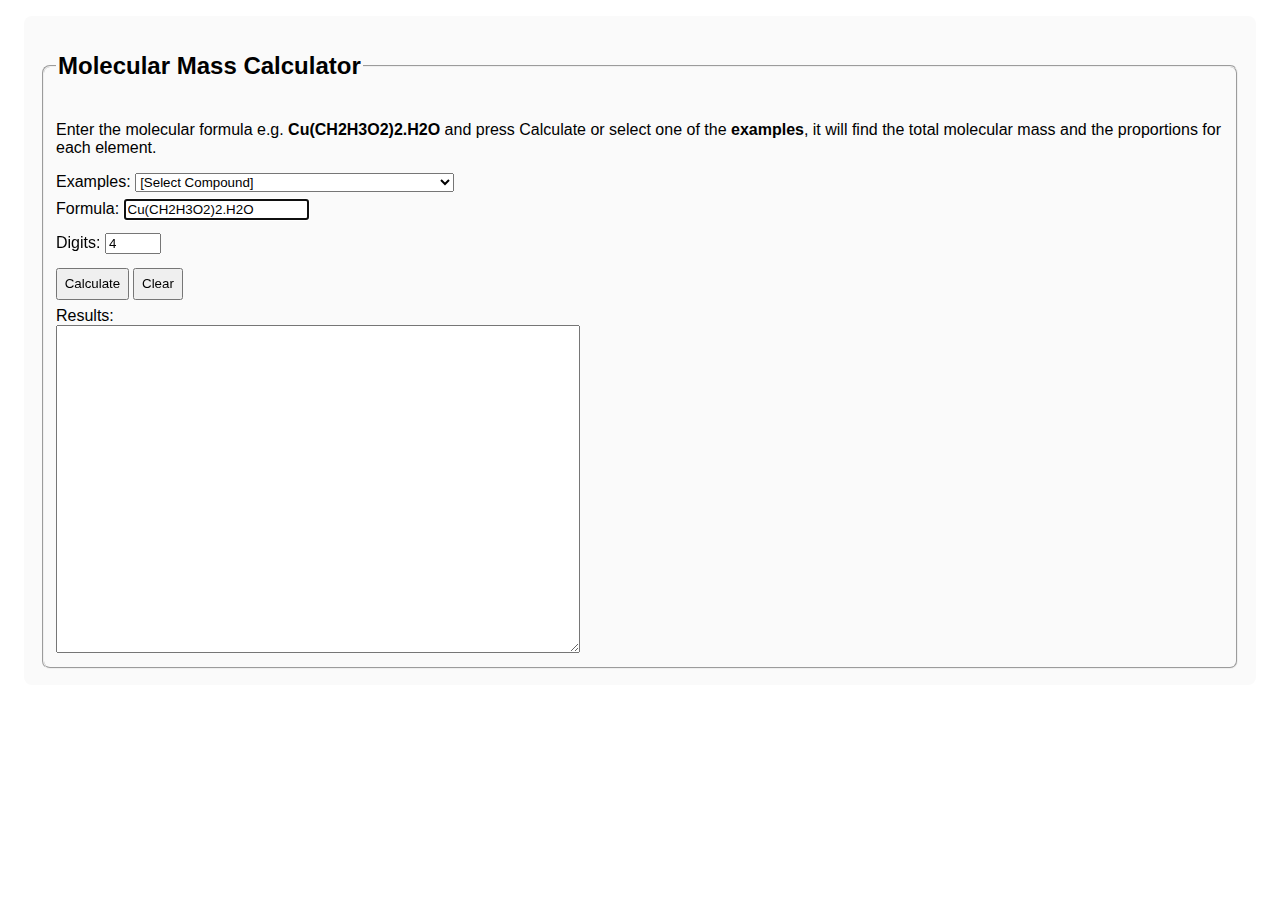
<file: pages/calculator.html>
<!DOCTYPE html>
<html lang="en">

<head>
	<meta charset=UTF-8>
	<title>Calculadora de massa molar</title>
	<link rel="stylesheet" href="../styles/calculadoraStryle.css">
</head>

<body>
	<form>
		<fieldset>
			<legend>
				<h2>Molecular Mass Calculator</h2>
			</legend>
			<p>
				Enter the molecular formula e.g. <b>Cu(CH2H3O2)2.H2O</b> and press Calculate or select one of the
				<b>examples</b>, it will find the total molecular mass and the proportions for each element.
			</p>
			<label>Examples:
				<select id="examples" size="1">
					<option selected="selected" value="non"> [Select Compound]</option>
					<option value="C4H10O">2-Butanol [C4H10O]</option>
					<option value="CH3CH(CH3)CH3">2-Methylpropene [CH3CH(CH3)CH3]</option>
					<option value="(CH3)2CHOH">2-propanol/Propan-2-ol [(CH3)2CHOH]</option>
					<option value="C19H29COOH">Abietic acid [C19H29COOH]</option>
					<option value="C12H10">Acenaphthene [C12H10]</option>
					<option value="C12H6O2">Acenaphthoquinone [C12H6O2]</option>
					<option value="C12H8">Acenaphthylene [C12H8]</option>
					<option value="CH3CHO">Acetaldehyde [CH3CHO]</option>
					<option value="C8H9NO">Acetanilide [C8H9NO]</option>
					<option value="CH3COOH">Acetic acid [CH3COOH]</option>
					<option value="CH3COCH3">Acetone [CH3COCH3]</option>
					<option value="CH3CN">Acetonitrile [CH3CN]</option>
					<option value="C8H8O">Acetophenone [C8H8O]</option>
					<option value="HNO3">Aqua Fortis/ Spirit of Niter [HNO3]</option>
					<option value="NaHCO3">Baking Soda [NaHCO3]</option>
					<option value="C6H5CHO">Benzaldehyde [C6H5CHO]</option>
					<option value="C6H6">Benzene [C6H6]</option>
					<option value="C6H5COOH">Benzoic Acid [C6H5COOH]</option>
					<option value="C7H8O">Benzyl Alcohol [C7H8O]</option>
					<option value="NaClO">Bleach [NaClO]</option>
					<option value="CaOCl2">Bleaching Powder [CaOCl2]</option>
					<option value="Na2(B4O5(OH)4).8H2O">Borax [Na2(B4O5(OH)4).8H2O]</option>
					<option value="C6H5Br">Bromobenzene [C6H5Br]</option>
					<option value="CH3Br">Bromomethane [CH3Br]</option>
					<option value="C4H8O">Butanal [C4H8O]</option>
					<option value="C4H10">Butane [C4H10]</option>
					<option value="Hg2Cl2">Calomel [Hg2Cl2]</option>
					<option value="C6H5OH">Carbolic Acid [C6H5OH]</option>
					<option value="CO2">Carbon Dioxide [CO2]</option>
					<option value="H2CO3">Carbonic Acid [H2CO3]</option>
					<option value="SiC">Carborundum [SiC]</option>
					<option value="KOH">Caustic potash [KOH]</option>
					<option value="C6H10O5">Cellulose [C6H10O5]</option>
					<option value="NaNO3">Chile Saltpetre [NaNO3]</option>
					<option value="C2HCl3O.H2O">Chloral Hydrate [C2HCl3O.H2O]</option>
					<option value="C2H3Cl">Chloroethene [C2H3Cl]</option>
					<option value="CHCl3">Chloroform [CHCl3]</option>
					<option value="C3H4OH(COOH)3">Citric Acid [C3H4OH(COOH)3]</option>
					<option value="KC4H5O6">Cream of tartar [KC4H5O6]</option>
					<option value="C6H12">Cyclohexane [C6H12]</option>
					<option value="C4H10O">Diethyl Ether [C4H10O]</option>
					<option value="CaMg(CO3)2">Dolomite [CaMg(CO3)2]</option>
					<option value="CO2">Dry Ice [CO2]</option>
					<option value="MgSO4.7H2O">Epsom salt [MgSO4.7H2O]</option>
					<option value="C2H6">Ethane [C2H6]</option>
					<option value="CH3CH2OH">Ethanol [CH3CH2OH]</option>
					<option value="C2H4">Ethene [C2H4]</option>
					<option value="C21H20BrN3">Ethidium Bromide [C21H20BrN3]</option>
					<option value="C4H8O2">Ethyl Acetate [C4H8O2]</option>
					<option value="C2H7N">Ethylamine [C2H7N]</option>
					<option value="C8H10">Ethylbenzene [C8H10]</option>
					<option value="C2H4">Ethylene [C2H4]</option>
					<option value="HOCH2CH2OH">Ethylene Glycol [HOCH2CH2OH]</option>
					<option value="HCHO">Formaldehyde [HCHO]</option>
					<option value="CCl2F2">Freon-12 [CCl2F2]</option>
					<option value="PbS">Galena [PbS]</option>
					<option value="Na2SO4.10H2O">Glauber’s Salt [Na2SO4.10H2O]</option>
					<option value="C6H12O6">Glucose [C6H12O6]</option>
					<option value="C3H8O3">Glycerol [C3H8O3]</option>
					<option value="NH2CH2COOH">Glycine [NH2CH2COOH]</option>
					<option value="FeSO4.7H2O">Green Vitriol [FeSO4. 7H2O]</option>
					<option value="CaSO4.2H2O">Gypsum [CaSO4.2H2O]</option>
					<option value="D2O">Heavy water [D2O]</option>
					<option value="Fe2O3">Hematite [Fe2O3]</option>
					<option value="C7H16">Heptane [C7H16]</option>
					<option value="C6H14">Hexane [C6H14]</option>
					<option value="NH2CH(C4H5N2)COOH">Histidine [NH2CH(C4H5N2)COOH]</option>
					<option value="Na2S2O3.5H2O">Hypo Solution [Na2S2O3.5H2O]</option>
					<option value="C10H18O">Isoborneol [C10H18O]</option>
					<option value="CH3CH(OH)COOH">Lactic Acid [CH3CH(OH)COOH]</option>
					<option value="C12H22O11">Lactose [C12H22O11]</option>
					<option value="N2O">Laughing gas [N2O]</option>
					<option value="CaCO3">Limestone [CaCO3]</option>
					<option value="PbO">Litharge(Red) and Massicot (Yellow) [PbO]</option>
					<option value="NaOH">Lye/ Caustic soda [NaOH]</option>
					<option value="C6H14N2O2">Lysine [C6H14N2O2]</option>
					<option value="C4H2O3">Maleic Anhydride [C4H2O3]</option>
					<option value="CH4">Marsh Gas [CH4]</option>
					<option value="CH4">Methane [CH4]</option>
					<option value="CH3OH">Methanol [CH3OH]</option>
					<option value="C3H6O2">Methyl Acetate [C3H6O2]</option>
					<option value="C4H8O">Methyl ethyl ketone/ Butanone [C4H8O]</option>
					<option value="Mg(OH)2">Milk of magnesia [Mg(OH)2]</option>
					<option value="(NH4)2Fe(SO4)2.6H2O">Mohr’s Salt [(NH4)2Fe(SO4)2.6H2O]</option>
					<option value="HCl">Muriatic acid [HCl]</option>
					<option value="C10H8">Naphthalene [C10H8]</option>
					<option value="C8H18">Octane [C8H18]</option>
					<option value="H2SO4">Oil of Vitriol [H2SO4]</option>
					<option value="C5H12">Pentane [C5H12]</option>
					<option value="CH3CONHC6H4OC2H5">Phenacetin [CH3CONHC6H4OC2H5]</option>
					<option value="COCl2">Phosgene [COCl2]</option>
					<option value="KAl(SO4)2.12H2O">Potash Alum/Potassium Alum [KAl(SO4)2.12H2O]</option>
					<option value="C3H8">Propane [C3H8]</option>
					<option value="CH3CH2COOH">Propionic Acid [CH3CH2COOH]</option>
					<option value="SiO2">Quartz [SiO2]</option>
					<option value="CaO">Quick Lime/ Burnt Lime [CaO]</option>
					<option value="Hg">QuickSilver [Hg]</option>
					<option value="KNaC4H4O6.4H2O">Rochelle Salt [KNaC4H4O6.4H2O]</option>
					<option value="NH4Cl">Sal ammoniac [NH4Cl]</option>
					<option value="C7H6O3">Salicylie Acid [C7H6O3]</option>
					<option value="KNO3">Saltpetre [KNO3]</option>
					<option value="Ca(OH)2">Slaked Lime [Ca(OH)2]</option>
					<option value="C8H8">Styrene [C8H8]</option>
					<option value="C12H22O11">Sucrose [C12H22O11]</option>
					<option value="NaCl">Table Salt/Common Salt [NaCl]</option>
					<option value="C6H2(NO2)3CH3">TNT [C6H2(NO2)3CH3]</option>
					<option value="C6H5CH3">Toluene [C6H5CH3]</option>
					<option value="C5H11NO2">Valine [C5H11NO2]</option>
					<option value="HgS">Vermilion/ Cinnabar [HgS]</option>
					<option value="Na2CO3.10H2O">Washing Soda [Na2CO3.10H2O]</option>
					<option value="H2O">Water [H2O]</option>
					<option value="ZnSO4.7H2O">White Vitriol [ZnSO4.7H2O]</option>
					<option value="C8H8O3">Wintergreen oil [C8H8O3]</option>
				</select>
			</label>
			<br>
			<label>Formula:
				<input type=text size="20" id="formula" autofocus value="Cu(CH2H3O2)2.H2O">
			</label><br>
			<label>Digits:
				<input type="number" id="digits" value="4" min="0" max="16">
			</label><br>
			<input type="button" id="calculateButton" value="Calculate">
			<input type="reset" value="Clear"><br>
			<label>
				Results:<br>
				<textarea cols=60 rows=20 readonly id="results"></textarea>
			</label>
		</fieldset>
	</form>
	<script src="../script.js"></script>
</body>

</html>
</file>
<file: style.css>
* {
    padding:0;
    margin:0;
    vertical-align:baseline;
    list-style:none;
    border:0;
    color: white;
    text-decoration: none;
}

body{
    margin: 0;
    min-height: 100vh;
    font-family: 'Helvetica Neue',Helvetica,Arial;
    line-height: 1.35em;
    text-rendering: optimizeLegibility;
    font-size: 1rem;
    overflow-x: hidden;
}

.logo {
    width: 158px;
    height: 57px;
}

header {
    width: 100%;
    display: flex;
    justify-content: start;
    align-items: center;
    max-width: 1340px;
    margin: 10px auto;
}

main {
    width: 100%;
    justify-content: center;
}

.tabela{
    display: grid;
    grid-template-columns: auto;
    grid-template-rows: 74px 74px 74px 74px 74px 74px 74px 44px 74px 74px;
    max-width: 1340px;
    margin: 0 auto;
}

a{
    padding: 0;
    font-size: 100%;
    vertical-align: baseline;
    position: relative;
}

.elemento {
    width: 62px;
    height: 62px;
    margin: 2px;
    padding: 0.25rem;
}

.elemento_numero{
    font-size: 13px;
    text-align: right;
    float: right;
}


.elemento_simbolo{
    font-size: 20px;
    font-weight: 400;
    margin: 0;
    float: left;
}

.elemento_nome{
    font-size: 10px;
    clear: both;
}

.elemento_peso{
    font-size: 10px;
    line-height: 1;
    margin-bottom: 2px;
}

.especial {
    display: flex;
    justify-content: start;
    align-items: center;
}

/* cores dos elementos */

.nao_metais {
    background: #522D6D;
}

.alkali {
    background: #0ABCDE;
}

.alkalino {
    background: #00548B;
}

.basico {
    background: #ED7700;
}

.semi-metal {
    background: #AD1E2D;
}

.halogen {
    background: #7474C1;
}

.nobres {
    background: #693DE2;
}

.transição {
    background: #3A3B3C;
}

.lantanideos {
    background: #005DAA;
}

.Actinídios {
    background: #32D801;
}

/* posição dos elementos*/
#H {
    grid-area: 1/1/1/1;
}

#He {
    grid-area: 1/18/1/18;
}

#Li {
    grid-area: 2/1/2/1;
}

#Be {
    grid-area: 2/2/2/2;
}

#B {
    grid-area: 2/13/2/13;
}

#C {
    grid-area: 2/14/2/14;
}

#N {
    grid-area: 2/15/2/15;
}

#O{
    grid-area: 2/16/2/16;
}

#F{
    grid-area: 2/17/2/17;
}

#Ne{
    grid-area: 2/18/2/18;
}

#Na{
    grid-area: 3/1/3/1;
}
#Mg {
    grid-area: 3/2/3/2;
}
#Al{
    grid-area: 3/13/3/13;
}
#Si{
    grid-area: 3/14/3/14;
}
#P{
    grid-area: 3/15/3/15;
}
#S{
    grid-area: 3/16/3/16;
}
#Cl{
    grid-area: 3/17/3/17;
}
#Ar{
    grid-area: 3/18/3/18;
}

#K{
    grid-area: 4/1/4/1;
}
#Ca{
    grid-area: 4/2/4/2;
}

#Sc{
    grid-area: 4/3/4/3;
}
#Ti {
    grid-area: 4/4/4/4;
}
#V{
    grid-area: 4/5/4/5;
}
#Cr {
    grid-area: 4/6/4/6;
}
#Mn{
    grid-area: 4/7/4/7;
}
#Fe {
    grid-area: 4/8/4/8;
}
#Co {
    grid-area: 4/9/4/9;
}
#Ni{
    grid-area: 4/10/4/10;
}
#Cu{
    grid-area: 4/11/4/11;
}
#Zn{
    grid-area: 4/12/4/12;
}
#Ga {
    grid-area: 4/13/4/13;
}
#Ge {
    grid-area: 4/14/4/14;
}
#As {
    grid-area: 4/15/4/15;
}
#Se {
    grid-area: 4/16/4/16;
}
#Br{
    grid-area: 4/17/4/17;
}

#Kr {
    grid-area: 4/18/4/18;
}
#Rb {
    grid-area: 5/1/5/1;
}
#Sr {
    grid-area: 5/2/5/2;
}
#Y {
    grid-area: 5/3/5/3;
}
#Zr {
    grid-area: 5/4/5/4;
}
#Nb {
    grid-area: 5/5/5/5;
}
#Mo {
    grid-area: 5/6/5/6;
}
#Tc {
    grid-area: 5/7/5/7;
}
#Ru {
    grid-area: 5/8/5/8;
}
#Rh {
    grid-area: 5/9/5/9;
}
#Pd {
    grid-area: 5/10/5/10;
}
#Ag {
    grid-area: 5/11/5/11;
}
#Cd {
    grid-area: 5/12/5/12;
}
#In {
    grid-area: 5/13/5/13;
}
#Sn {
    grid-area: 5/14/5/14;
}
#Sb {
    grid-area: 5/15/5/15;
}
#Te {
    grid-area: 5/16/5/16;
}
#I {
    grid-area: 5/17/5/17;
}
#Xe {
    grid-area: 5/18/5/18;
}

#Cs {
    grid-area: 6/1/6/1;
}
#Ba {
    grid-area: 6/2/6/2;
}

#Lantanideos {
    grid-area: 6/3/6/3;
}

#L{
    grid-area: 6/3/6/3;
}
#Hf {
    grid-area: 6/4/6/4;
}
#Ta {
    grid-area: 6/5/6/5;
}
#W {
    grid-area: 6/6/6/6;
}
#Re {
    grid-area: 6/7/6/7;
}
#Os {
    grid-area: 6/8/6/8;
}
#Ir {
    grid-area: 6/9/6/9;
}
#Pt {
    grid-area: 6/10/6/10;
}
#Au {
    grid-area: 6/11/6/11;
}
#Hg {
    grid-area: 6/12/6/12;
}
#Tl {
    grid-area: 6/13/6/13;
}
#Pb {
    grid-area: 6/14/6/14;
}
#Bi {
    grid-area: 6/15/6/15;
}
#Po {
    grid-area: 6/16/6/16;
}
#At {
    grid-area: 6/17/6/17;
}
#Rn {
    grid-area: 6/18/6/18;
}
#Fr {
    grid-area: 7/1/7/1;
}
#Ra {
    grid-area: 7/2/7/2;
}

#Actinídios{
    grid-area: 7/3/7/3;
}

#Rf {
    grid-area: 7/4/7/4;
}
#Db {
    grid-area: 7/5/7/5;
}
#Sg {
    grid-area: 7/6/7/6;
}
#Bh {
    grid-area: 7/7/7/7;
}
#Hs {
    grid-area: 7/8/7/8;
}
#Mt {
    grid-area: 7/9/7/9;
}
#Ds {
    grid-area: 7/10/7/10;
}
#Rg {
    grid-area: 7/11/7/11;
}
#Cn {
    grid-area: 7/12/7/12;
}
#Nh {
    grid-area: 7/13/7/13;
}
#Fl {
    grid-area: 7/14/7/14;
}
#Mc {
    grid-area: 7/15/7/15;
}
#Lv {
    grid-area: 7/16/7/16;
}
#Ts {
    grid-area: 7/17/7/17;
}
#Og {
    grid-area: 7/18/7/18;
}

/* segunda parte da tabela */

#La {
    grid-area: 9/4/9/4;
}
#Ce {
    grid-area: 9/5/9/5;
}
#Pr {
    grid-area: 9/6/9/6;
}
#Nd {
    grid-area: 9/7/9/7;
}
#Pm {
    grid-area: 9/8/9/8;
}
#Sm {
    grid-area: 9/9/9/9;
}
#Eu {
    grid-area: 9/10/9/10;
}
#Gd {
    grid-area: 9/11/9/11;
}
#Tb {
    grid-area: 9/12/9/12;
}
#Dy {
    grid-area: 9/13/9/13;
}
#Ho {
    grid-area: 9/14/9/14;
}
#Er {
    grid-area: 9/15/9/15;
}
#Tm {
    grid-area: 9/16/9/16;
}
#Yb {
    grid-area: 9/17/9/17;
}

#Lu {
    grid-area: 9/18/9/18;
}

#Ac {
    grid-area: 10/4/10/4;
}
#Th {
    grid-area: 10/5/10/5;
}
#Pa {
    grid-area: 10/6/10/6;
}
#U {
    grid-area: 10/7/10/7;
}
#Np {
    grid-area: 10/8/10/8;
}
#Pu {
    grid-area: 10/9/10/9;
}
#Am {
    grid-area: 10/10/10/10;
}
#Cm {
    grid-area: 10/11/10/11;
}
#Bk {
    grid-area: 10/12/10/12;
}
#Cf {
    grid-area: 10/13/10/13;
}
#Es {
    grid-area: 10/14/10/14;
}
#Fm {
    grid-area: 10/15/10/15;
}
#Md {
    grid-area: 10/16/10/16;
}
#No {
    grid-area: 10/17/10/17;
}

#Lr {
    grid-area: 10/18/10/18;
}

/* imagem */
#chave {
    grid-area: 9/1/11/4;
}

.chave {
    background-color: #F5F6F8;
    position: relative;
    border: 1px solid #BEBBBB;
    width: auto;
    height: auto;
}

.chave_titulo {
    color: #2b2b2b;
}
</file>
<file: styles/style.css>
* {
    padding:0;
    margin:0;
    vertical-align:baseline;
    list-style:none;
    border:0;
    color: white;
    text-decoration: none;
}

body{
    margin: 0;
    min-height: 100vh;
    font-family: 'Helvetica Neue',Helvetica,Arial;
    line-height: 1.35em;
    text-rendering: optimizeLegibility;
    font-size: 1rem;
    overflow-x: hidden;
}

.logo {
    width: 158px;
    height: 57px;
}

header {
    width: 100%;
    display: flex;
    justify-content: start;
    align-items: center;
    max-width: 1340px;
    margin: 10px auto;
}

main {
    width: 100%;
    justify-content: center;
}

.tabela{
    display: grid;
    grid-template-columns: auto;
    grid-template-rows: 74px 74px 74px 74px 74px 74px 74px 44px 74px 74px;
    max-width: 1340px;
    margin: 0 auto;
}

a{
    padding: 0;
    font-size: 100%;
    vertical-align: baseline;
    position: relative;
}

.elemento {
    width: 62px;
    height: 62px;
    margin: 2px;
    padding: 0.25rem;
}

.elemento_numero{
    font-size: 13px;
    text-align: right;
    float: right;
}


.elemento_simbolo{
    font-size: 20px;
    font-weight: 400;
    margin: 0;
    float: left;
}

.elemento_nome{
    font-size: 10px;
    clear: both;
}

.elemento_peso{
    font-size: 10px;
    line-height: 1;
    margin-bottom: 2px;
}

.especial {
    display: flex;
    justify-content: start;
    align-items: center;
}

/* cores dos elementos */

.nao_metais {
    background: #522D6D;
}

.alkali {
    background: #0ABCDE;
}

.alkalino {
    background: #00548B;
}

.basico {
    background: #ED7700;
}

.semi-metal {
    background: #AD1E2D;
}

.halogen {
    background: #7474C1;
}

.nobres {
    background: #693DE2;
}

.transição {
    background: #3A3B3C;
}

.lantanideos {
    background: #005DAA;
}

.Actinídios {
    background: #32D801;
}

/* posição dos elementos*/
#H {
    grid-area: 1/1/1/1;
}

#He {
    grid-area: 1/18/1/18;
}

#Li {
    grid-area: 2/1/2/1;
}

#Be {
    grid-area: 2/2/2/2;
}

#B {
    grid-area: 2/13/2/13;
}

#C {
    grid-area: 2/14/2/14;
}

#N {
    grid-area: 2/15/2/15;
}

#O{
    grid-area: 2/16/2/16;
}

#F{
    grid-area: 2/17/2/17;
}

#Ne{
    grid-area: 2/18/2/18;
}

#Na{
    grid-area: 3/1/3/1;
}
#Mg {
    grid-area: 3/2/3/2;
}
#Al{
    grid-area: 3/13/3/13;
}
#Si{
    grid-area: 3/14/3/14;
}
#P{
    grid-area: 3/15/3/15;
}
#S{
    grid-area: 3/16/3/16;
}
#Cl{
    grid-area: 3/17/3/17;
}
#Ar{
    grid-area: 3/18/3/18;
}

#K{
    grid-area: 4/1/4/1;
}
#Ca{
    grid-area: 4/2/4/2;
}

#Sc{
    grid-area: 4/3/4/3;
}
#Ti {
    grid-area: 4/4/4/4;
}
#V{
    grid-area: 4/5/4/5;
}
#Cr {
    grid-area: 4/6/4/6;
}
#Mn{
    grid-area: 4/7/4/7;
}
#Fe {
    grid-area: 4/8/4/8;
}
#Co {
    grid-area: 4/9/4/9;
}
#Ni{
    grid-area: 4/10/4/10;
}
#Cu{
    grid-area: 4/11/4/11;
}
#Zn{
    grid-area: 4/12/4/12;
}
#Ga {
    grid-area: 4/13/4/13;
}
#Ge {
    grid-area: 4/14/4/14;
}
#As {
    grid-area: 4/15/4/15;
}
#Se {
    grid-area: 4/16/4/16;
}
#Br{
    grid-area: 4/17/4/17;
}

#Kr {
    grid-area: 4/18/4/18;
}
#Rb {
    grid-area: 5/1/5/1;
}
#Sr {
    grid-area: 5/2/5/2;
}
#Y {
    grid-area: 5/3/5/3;
}
#Zr {
    grid-area: 5/4/5/4;
}
#Nb {
    grid-area: 5/5/5/5;
}
#Mo {
    grid-area: 5/6/5/6;
}
#Tc {
    grid-area: 5/7/5/7;
}
#Ru {
    grid-area: 5/8/5/8;
}
#Rh {
    grid-area: 5/9/5/9;
}
#Pd {
    grid-area: 5/10/5/10;
}
#Ag {
    grid-area: 5/11/5/11;
}
#Cd {
    grid-area: 5/12/5/12;
}
#In {
    grid-area: 5/13/5/13;
}
#Sn {
    grid-area: 5/14/5/14;
}
#Sb {
    grid-area: 5/15/5/15;
}
#Te {
    grid-area: 5/16/5/16;
}
#I {
    grid-area: 5/17/5/17;
}
#Xe {
    grid-area: 5/18/5/18;
}

#Cs {
    grid-area: 6/1/6/1;
}
#Ba {
    grid-area: 6/2/6/2;
}

#Lantanideos {
    grid-area: 6/3/6/3;
}

#L{
    grid-area: 6/3/6/3;
}
#Hf {
    grid-area: 6/4/6/4;
}
#Ta {
    grid-area: 6/5/6/5;
}
#W {
    grid-area: 6/6/6/6;
}
#Re {
    grid-area: 6/7/6/7;
}
#Os {
    grid-area: 6/8/6/8;
}
#Ir {
    grid-area: 6/9/6/9;
}
#Pt {
    grid-area: 6/10/6/10;
}
#Au {
    grid-area: 6/11/6/11;
}
#Hg {
    grid-area: 6/12/6/12;
}
#Tl {
    grid-area: 6/13/6/13;
}
#Pb {
    grid-area: 6/14/6/14;
}
#Bi {
    grid-area: 6/15/6/15;
}
#Po {
    grid-area: 6/16/6/16;
}
#At {
    grid-area: 6/17/6/17;
}
#Rn {
    grid-area: 6/18/6/18;
}
#Fr {
    grid-area: 7/1/7/1;
}
#Ra {
    grid-area: 7/2/7/2;
}

#Actinídios{
    grid-area: 7/3/7/3;
}

#Rf {
    grid-area: 7/4/7/4;
}
#Db {
    grid-area: 7/5/7/5;
}
#Sg {
    grid-area: 7/6/7/6;
}
#Bh {
    grid-area: 7/7/7/7;
}
#Hs {
    grid-area: 7/8/7/8;
}
#Mt {
    grid-area: 7/9/7/9;
}
#Ds {
    grid-area: 7/10/7/10;
}
#Rg {
    grid-area: 7/11/7/11;
}
#Cn {
    grid-area: 7/12/7/12;
}
#Nh {
    grid-area: 7/13/7/13;
}
#Fl {
    grid-area: 7/14/7/14;
}
#Mc {
    grid-area: 7/15/7/15;
}
#Lv {
    grid-area: 7/16/7/16;
}
#Ts {
    grid-area: 7/17/7/17;
}
#Og {
    grid-area: 7/18/7/18;
}

/* segunda parte da tabela */

#La {
    grid-area: 9/4/9/4;
}
#Ce {
    grid-area: 9/5/9/5;
}
#Pr {
    grid-area: 9/6/9/6;
}
#Nd {
    grid-area: 9/7/9/7;
}
#Pm {
    grid-area: 9/8/9/8;
}
#Sm {
    grid-area: 9/9/9/9;
}
#Eu {
    grid-area: 9/10/9/10;
}
#Gd {
    grid-area: 9/11/9/11;
}
#Tb {
    grid-area: 9/12/9/12;
}
#Dy {
    grid-area: 9/13/9/13;
}
#Ho {
    grid-area: 9/14/9/14;
}
#Er {
    grid-area: 9/15/9/15;
}
#Tm {
    grid-area: 9/16/9/16;
}
#Yb {
    grid-area: 9/17/9/17;
}

#Lu {
    grid-area: 9/18/9/18;
}

#Ac {
    grid-area: 10/4/10/4;
}
#Th {
    grid-area: 10/5/10/5;
}
#Pa {
    grid-area: 10/6/10/6;
}
#U {
    grid-area: 10/7/10/7;
}
#Np {
    grid-area: 10/8/10/8;
}
#Pu {
    grid-area: 10/9/10/9;
}
#Am {
    grid-area: 10/10/10/10;
}
#Cm {
    grid-area: 10/11/10/11;
}
#Bk {
    grid-area: 10/12/10/12;
}
#Cf {
    grid-area: 10/13/10/13;
}
#Es {
    grid-area: 10/14/10/14;
}
#Fm {
    grid-area: 10/15/10/15;
}
#Md {
    grid-area: 10/16/10/16;
}
#No {
    grid-area: 10/17/10/17;
}

#Lr {
    grid-area: 10/18/10/18;
}

/* imagem */
#chave {
    grid-area: 9/1/11/4;
}

.chave {
    background-color: #F5F6F8;
    position: relative;
    border: 1px solid #BEBBBB;
    width: auto;
    height: auto;
}

.chave_titulo {
    color: #2b2b2b;
}
</file>
<file: styles/calculadoraStryle.css>
body{
    font-family: -apple-system,BlinkMacSystemFont,"Segoe UI",Helvetica,Arial,sans-serif,"Apple Color Emoji","Segoe UI Emoji";
  }
  
  #results{
    font-family: 'Courier New', Courier, monospace;
    padding: 1em;
  }
  
  label, input{
    margin-top: 0.5em;
    margin-bottom:0.5em;
    }
  
  input[type=button], input[type=reset]{
    padding:0.5em;
  }
  
  form{
      margin: 1em;
      padding: 1em;
      background-color: #fafafa;
    border-radius: 0.5em;
  }
  
  fieldset{
    border-radius: 0.5em;
  }
</file>
